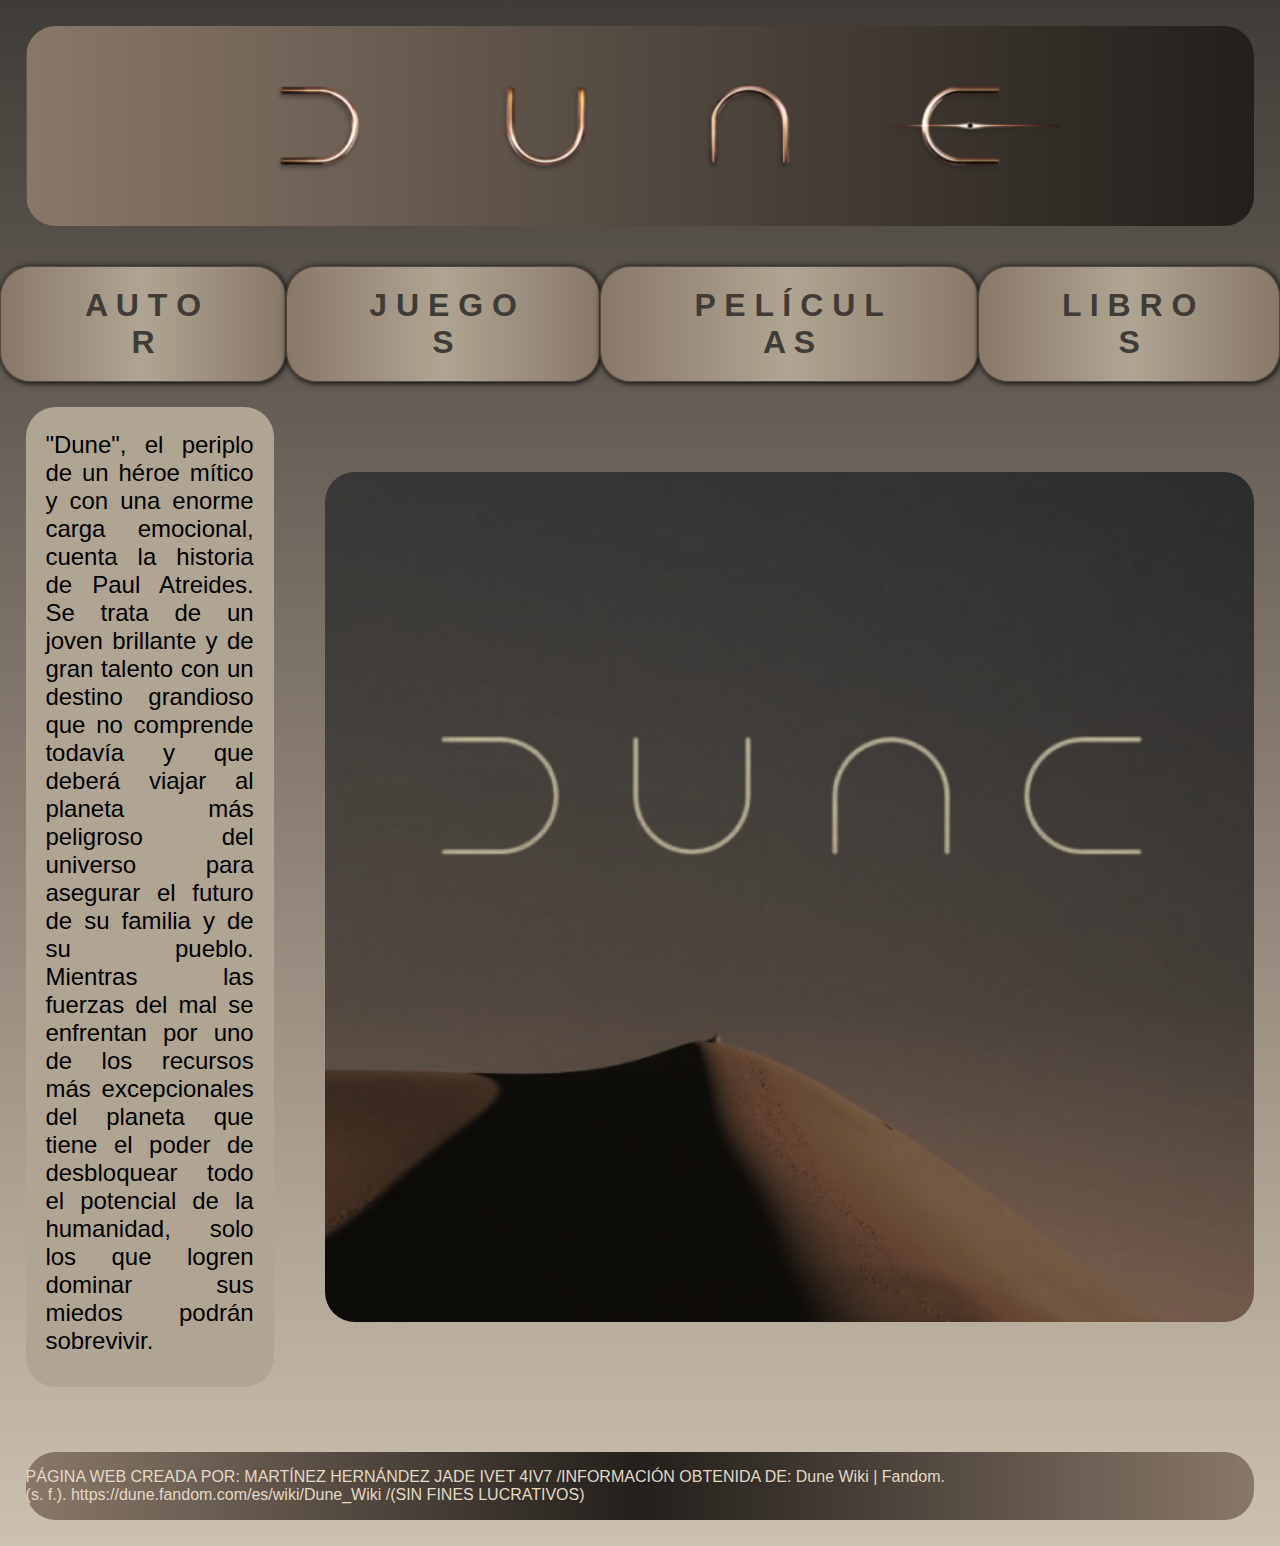
<file: 01DUNA/index.html>
<!DOCTYPE html>
<html lang="en">
<head>
    <meta charset="UTF-8">
    <meta name="viewport" content="width=device-width, initial-scale=1.0">
    <title>DUNE</title>
    <link rel="stylesheet" href="../01DUNA/Css/style.css"
</head>
<body>
    <section id="part1">
    <div class="container" id="h1">
        <div class="container" id="contlogo">
          </div>
    </div>
    </section>
<section id="part2"
<div class="container" id="contbu">
    <div class="carta">
    <form action="autor.html">
        <button>A U T O R </button>
    </form>
    </div>
    <div class="carta">
    <form action="juegos.html">
        <button>J U E G O S</button>
    </form>
</div>
<div class="carta">
    <form action="peliculas.html">
        <button>P E L Í C U L A S</button>
    </form>
</div>
<div class="carta">
    <form action="libros.html">
        <button>L I B R O S</button>
    </form>
</div>
</div>
<br>
<br>
<br>
</section>
<div class="container" id="bodyy">
    <aside id="as1">
        <div class="container" id="centrartexto">
        <p id="p1">"Dune", el periplo de un héroe mítico y con una enorme carga emocional, cuenta la historia de Paul Atreides. Se trata de un joven brillante y de gran talento con un destino grandioso que no comprende todavía y que deberá viajar al planeta más peligroso del universo para asegurar el futuro de su familia y de su pueblo. Mientras las fuerzas del mal se enfrentan por uno de los recursos más excepcionales del planeta que tiene el poder de desbloquear todo el potencial de la humanidad, solo los que logren dominar sus miedos podrán sobrevivir.</p>
        </div>
    </aside>
    <aside id="as2">
       <div class="container" id="ajimg">
    </div>
    </aside>
</div>
    <footer>
        <p>PÁGINA WEB CREADA POR: MARTÍNEZ HERNÁNDEZ JADE IVET 4IV7 /INFORMACIÓN OBTENIDA DE: Dune Wiki | Fandom. (s. f.). https://dune.fandom.com/es/wiki/Dune_Wiki /(SIN FINES LUCRATIVOS)</p>
    </footer>
</body>
</html>
</file>
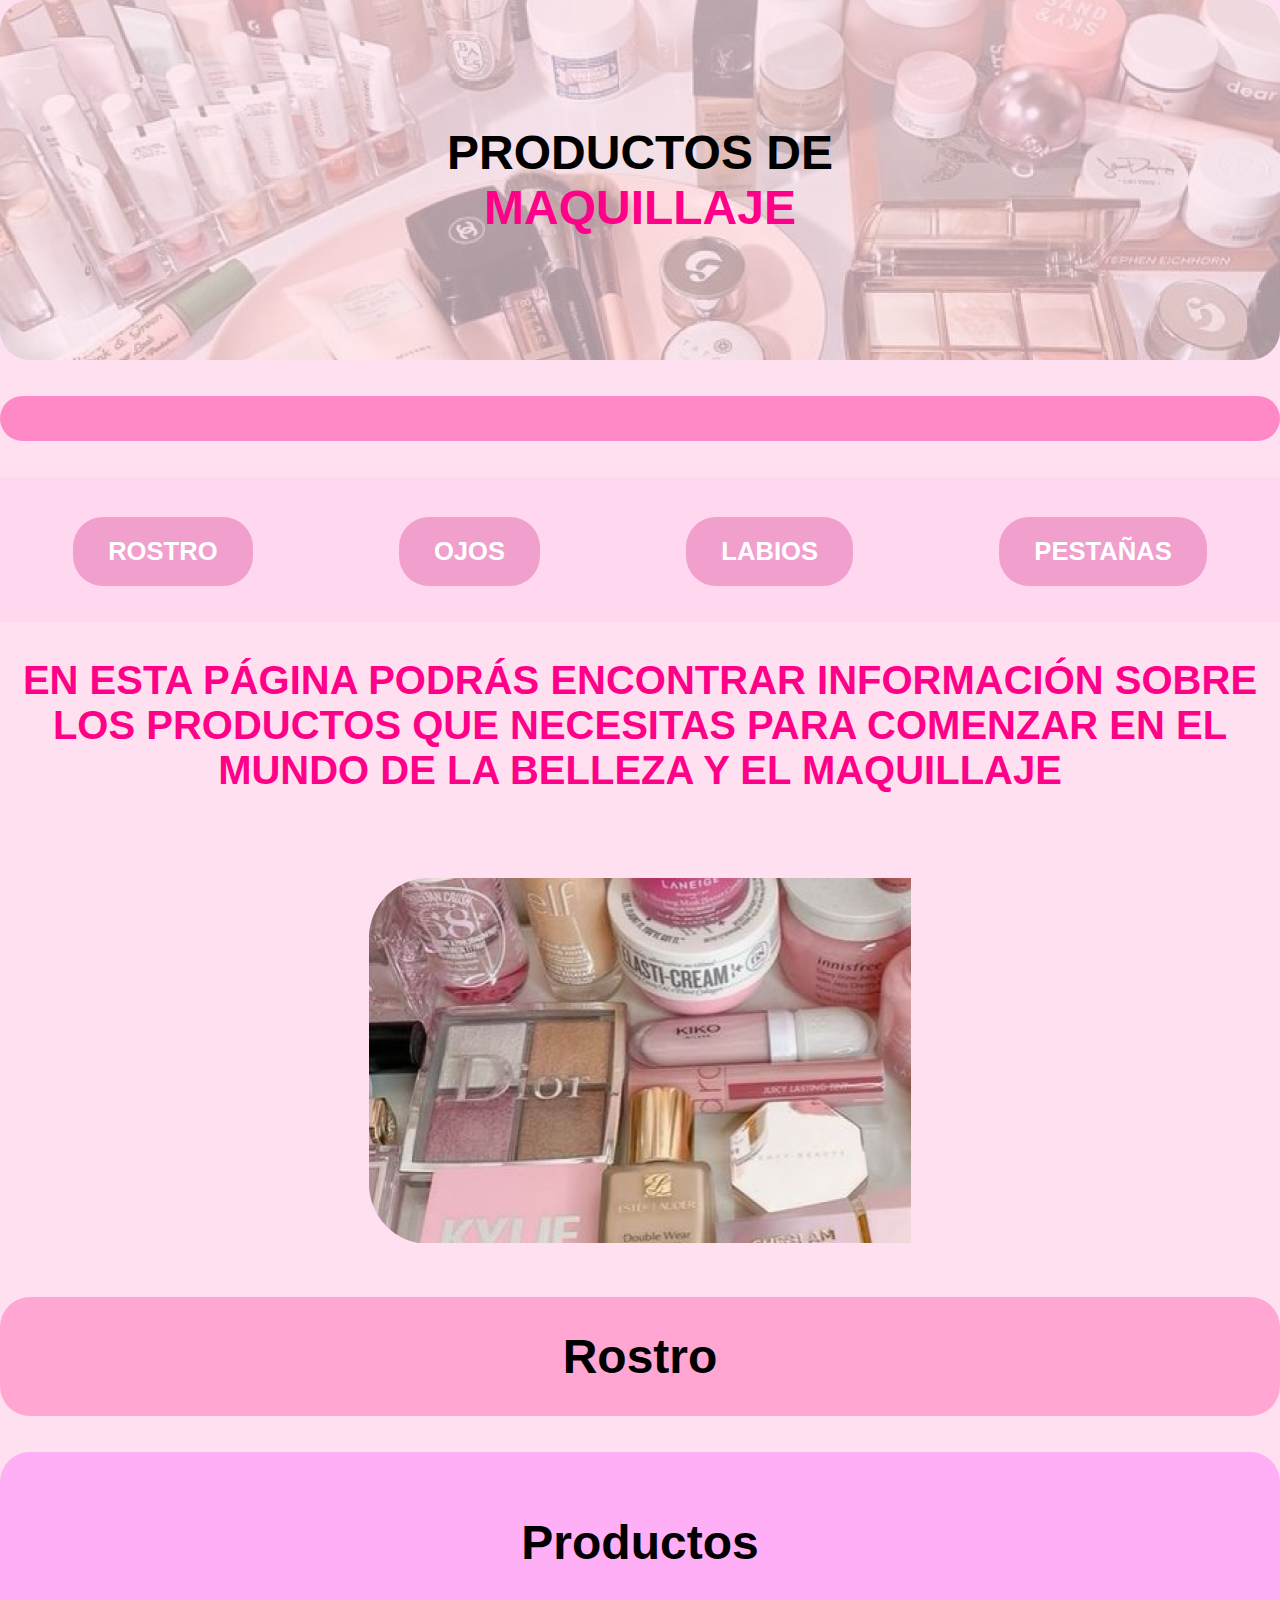
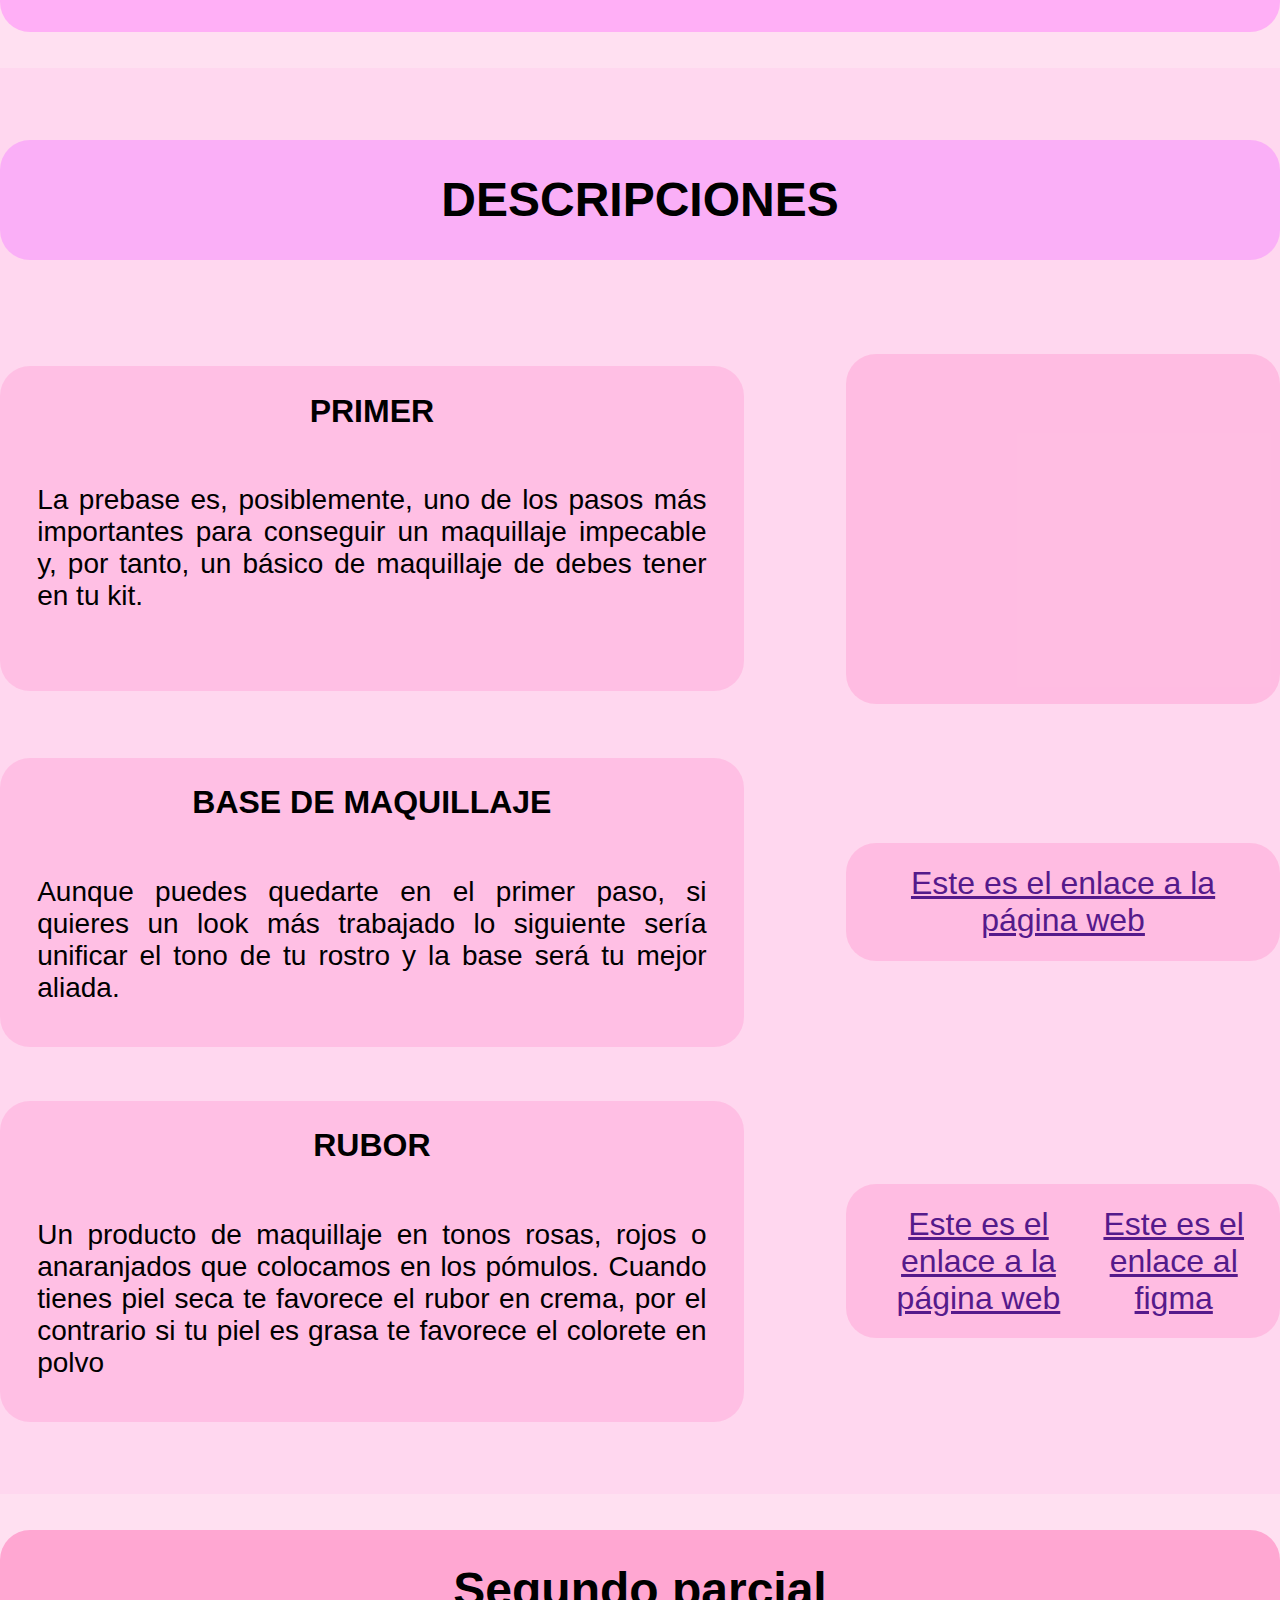
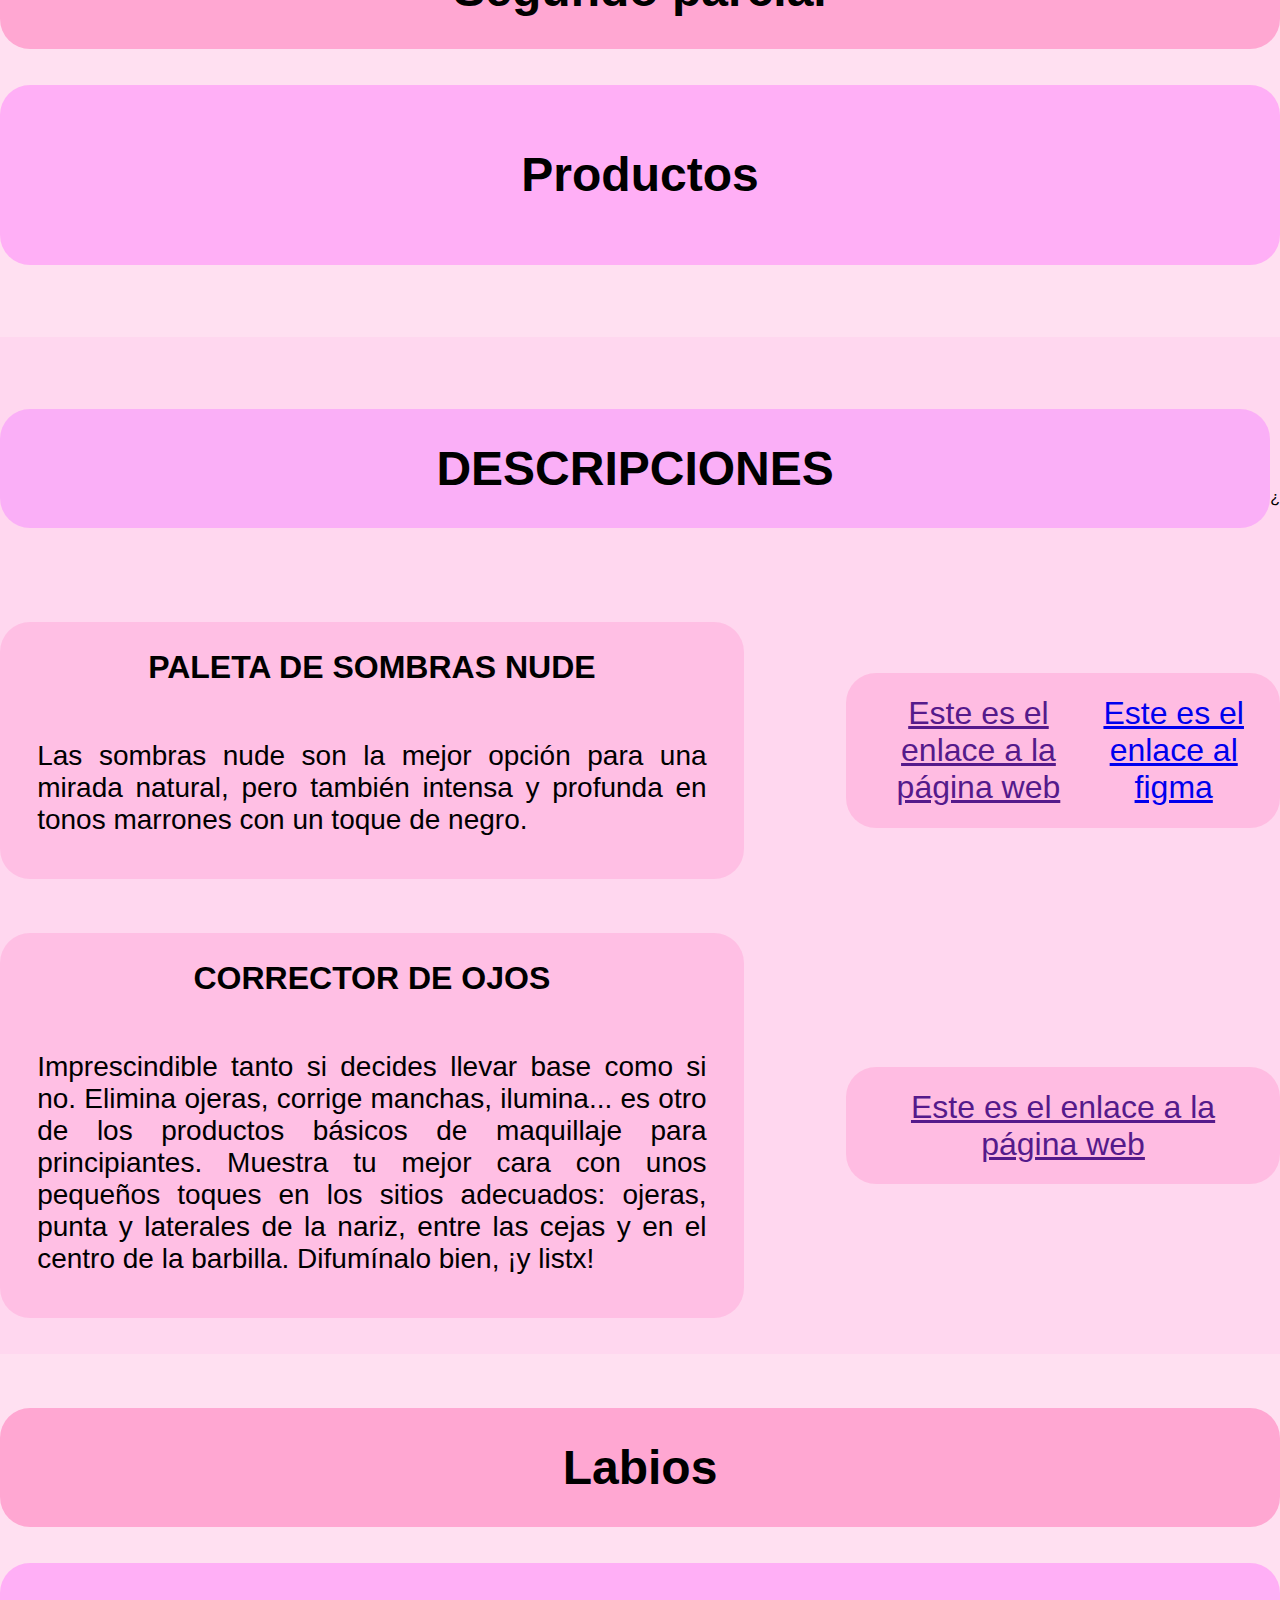
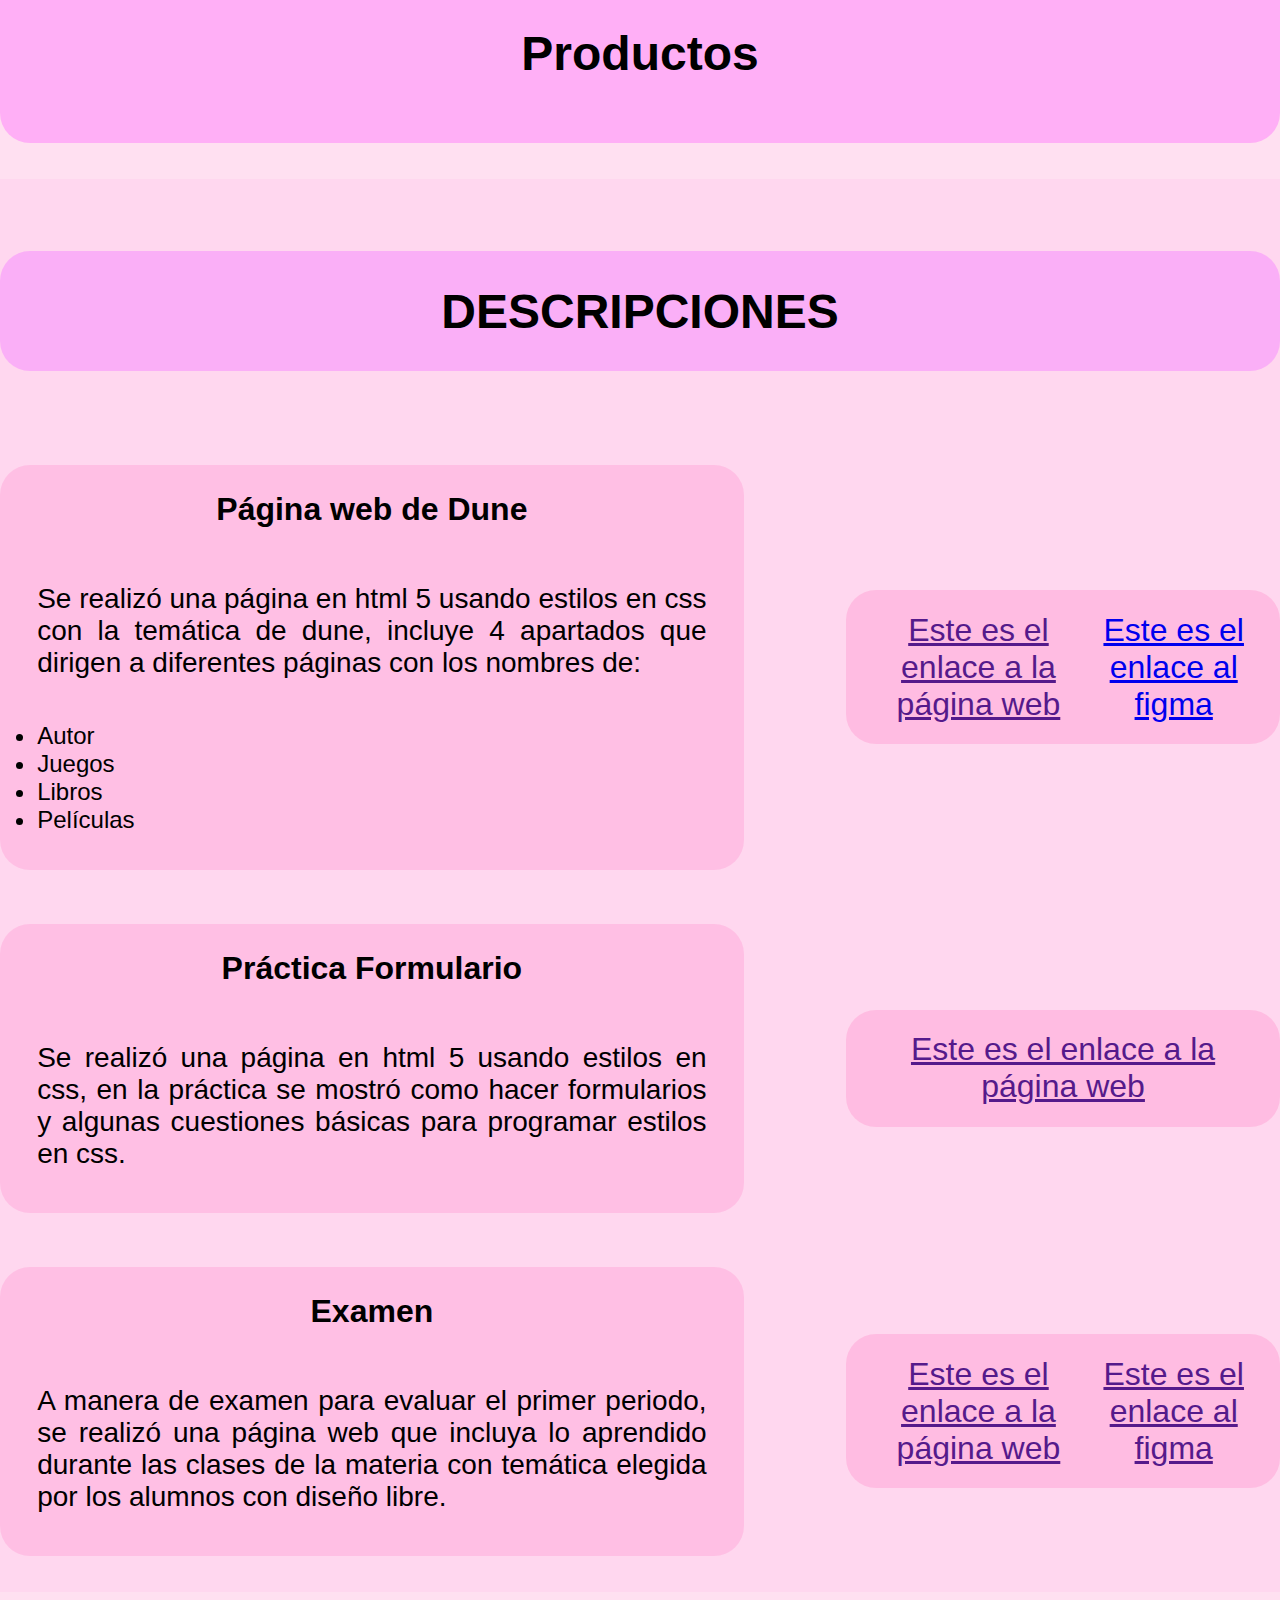
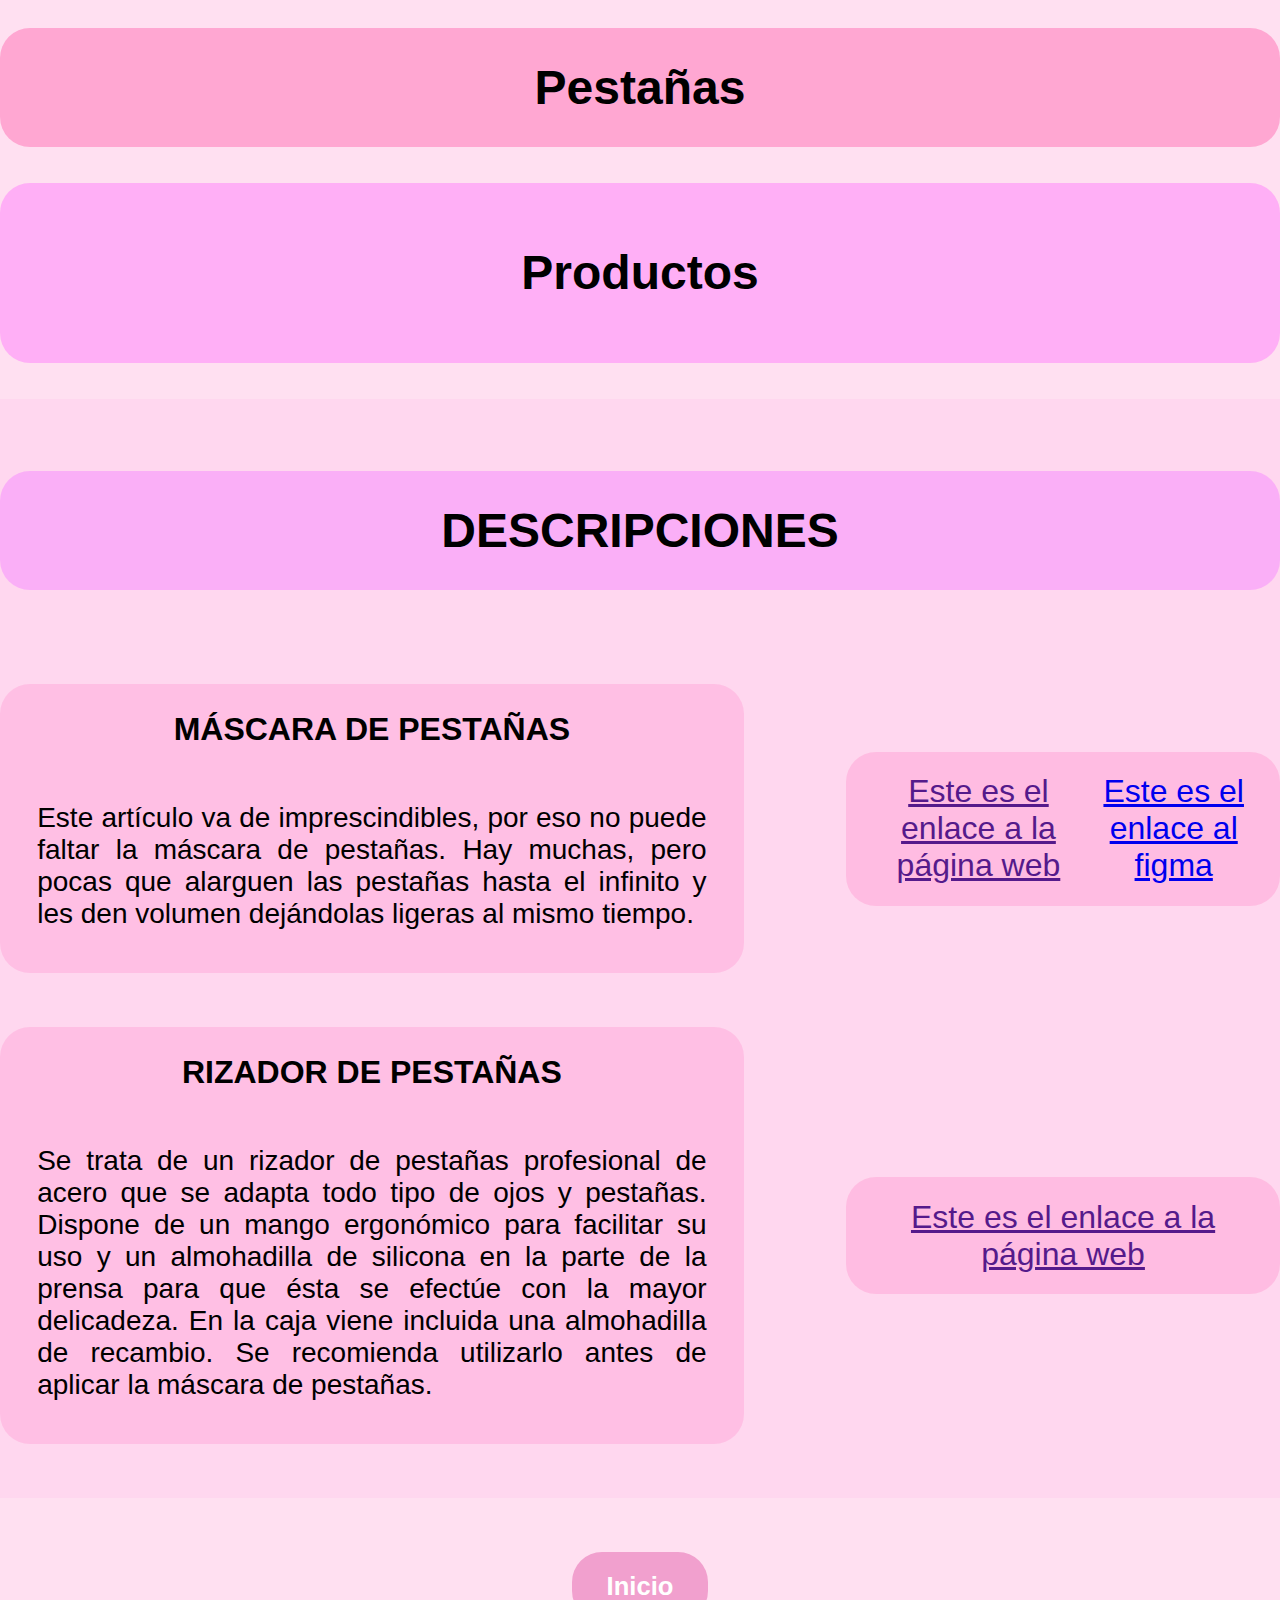
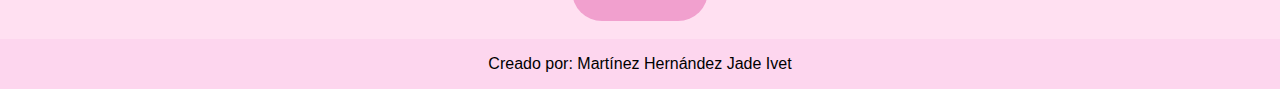
<file: ExamenFinal/index.html>
<!DOCTYPE html>
<html lang="en">
<head>
    <meta charset="UTF-8">
    <meta name="viewport" content="width=device-width, initial-scale=1.0">
    <title>Portafolio de evidencias</title>
    <link rel="stylesheet" href="style.css">
    <link rel="stylesheet" href="aside.css">
</head>
<body>
    <section id="part1" >
        <div class="container">
                <h1>PRODUCTOS DE <BR> <span class="c"> MAQUILLAJE</span> 
                </h1>
                <br>
        </div>
        
    </section>
    <br>
    <br>
    <section id="traka">
        <div class="container">
                <br>
        </div>
    </section>
    <br>
    <br>
    <section id="select">
        <div class="container">
                <div class="carta">
                    <form action="#rostro">
                        <button id="b1">ROSTRO</button>
                    </form>
                </div>
            <br>
            <br>
                <div class="carta">
                    <form action="#Segundoparcial">
                        <button id="b2">OJOS</button>
                    </form>
                </div>
            <br> 
            <br>
                <div class="carta">
                    <form action="#tercerparcial">
                        <button id="b3">LABIOS</button>
                    </form>
                </div>
                <div class="carta">
                    <form action="#Pestañas">
                        <button id="b4">PESTAÑAS</button>
                    </form>
                </div>
        </div> 
            <br>
            <br>  
    </section>
        <br>
        <br>
        <div class="container" id="p1">
            <section
            <p id="fua"> EN ESTA PÁGINA PODRÁS ENCONTRAR INFORMACIÓN SOBRE LOS PRODUCTOS QUE NECESITAS PARA COMENZAR EN EL MUNDO DE LA BELLEZA Y EL MAQUILLAJE 
            </p>
            <br>
        </div>
        <div class="container" id="imagen1">

        </div>
        <br>
        <br>
        <br>
    <section id="rostro">
        <div class="container" id="no">
            <h1>Rostro</h1>
        </div>
    </section>
    <br>
    <br>
    
    <section>
        <div class="container" id="tituloproductos">
            <h1>Productos</h1>
        </div>
    </section>
    <br>
    <br>
    <section id="anuel">
        <br>
        <br>
        <br>
        <br>
    <section id="encabezado1">
        <div class="container">
            <aside id="aside1">
                <h1>DESCRIPCIONES</h1>
            </aside>
            <br>
           
        </div>
        <br>
        <br>
        </section>
        <br>
     <section id="trabajo1">
        <div class="container">
            <aside id="t1as1">
                <h2>PRIMER</h2>
                <div class="container" id="centrarestatontera">
                <p>  La prebase es, posiblemente, uno de los pasos más importantes para conseguir un maquillaje impecable y, por tanto, un básico de maquillaje de debes tener en tu kit.   </p>
            </div>

                <br>
                <br>
            </aside>
            <br>
            <aside id="t1as2">
                <div class="container" id="imagennn">
            </div>
            </div>
            </aside>
    </div>
     </section>
     <br>
     <br>
    <br>
    <section id="trabajo2">
            <div class="container">
                <aside id="t2as1">
                        <h2>BASE DE MAQUILLAJE</h2>
                        <div class="container" id="centrarestatontera">
                        <p> Aunque puedes quedarte en el primer paso, si quieres un look más trabajado lo siguiente sería unificar el tono de tu rostro y la base será tu mejor aliada.</p>
                    </div>
                    </aside>
                    <br>
                <aside id="t2as2">

                    <div class="container" id="centrarestatonteraenlace">
                    <a href="">Este es el enlace a la página web  </a>
                    </div>
                </aside>
                </div>
                </section>
                <br>
                <br>
                <br>
    <section id="trabajo3">
                        <div class="container">
                            <aside id="t3as1">
                                <h2>RUBOR</h2>
                                <div class="container" id="centrarestatontera">
                            <p>
                                Un producto de maquillaje en tonos rosas, rojos o anaranjados que colocamos en los pómulos. Cuando tienes piel seca te favorece el rubor en crema, por el contrario si tu piel es grasa te favorece el colorete en polvo</p>
                            <br>
                            </div>
                            </aside>
                            <br>
                            <aside id="t3as2">
                                <div class="container" id="centrarestatonteraenlace">
                                <a href="">Este es el enlace a la página web</a>
                                <a href="">Este es el enlace al figma</a>
                            </div>
                            </aside>
                        </div>
                        <br>
                        <br>
                        <br>
                        <br>
    </section>
</section>
        <br>
        <br>
        <section id="Segundoparcial">
            <div class="container" id="no">
                <h1>Segundo parcial</h1>
            </div>
        </section>
        <br>
        <br>
        <section>
            <div class="container" id="tituloproductos">
                <h1>Productos</h1>
            </div>
            <br>
            <br>
        </section>
        <br>
        <br>
        <section id="anuel">
            <br>
            <br>
            <br>
            <br>
        <section id="encabezado1">
            <div class="container">
                <aside id="aside1">
                    <h1>DESCRIPCIONES</h1>
                </aside>
                <br>
               ¿
            </div>
            <br>
            <br>
            </section>
            <br>
         <section id="trabajo1">
            <div class="container">
                <aside id="t1as1">
                    <h2>PALETA DE SOMBRAS NUDE</h2>
                    <div class="container" id="centrarestatontera">
                    <p>
                        Las sombras nude son la mejor opción para una mirada natural, pero también intensa y profunda en tonos marrones con un toque de negro. </p>
                    <br>
                    <br>
                </aside>
                <br>
                <aside id="t1as2">
                    <div class="container" id="centrarestatonteraenlace">
                    <a href="">Este es el enlace a la página web  </a>
                    <br>
                    <a href="https://www.figma.com/file/B728yJNXRc4Pa54tH4sSMY/Untitled?type=design&node-id=0%3A1&mode=design&t=2jgnDfOYgmdkQwOK-1">Este es el enlace al figma</a>
                </div>
                </aside>
        </div>
         </section>
         <br>
         <br>
        <br>
        <section id="trabajo2">
                <div class="container">
                    <aside id="t2as1">
                            <h2>CORRECTOR DE OJOS</h2>
                            <div class="container" id="centrarestatontera">
                            <p>Imprescindible tanto si decides llevar base como si no. Elimina ojeras, corrige manchas, ilumina... es otro de los productos básicos de maquillaje para principiantes.
                                Muestra tu mejor cara con unos pequeños toques en los sitios adecuados: ojeras, punta y laterales de la nariz, entre las cejas y en el centro de la barbilla. Difumínalo bien, ¡y listx! </p>
                            <br>
                        </div>
                        </aside>
                        <br>
                    <aside id="t2as2">

                        <div class="container" id="centrarestatonteraenlace">
                        <a href="">Este es el enlace a la página web  </a>
                        </div>
                    </aside>
                    </div>
                    </section>
                    <br>
                    <br>
       
    </section>
        <br>
        <br>
        <br>
        <section id="tercerparcial">
            <div class="container" id="no">
                <h1>Labios</h1>
            </div>
        </section>
        <br>
        <br>
    
        <section>
            <div class="container" id="tituloproductos">
                <h1>Productos</h1>
            </div>
        </section>
        <br>
        <br>
        <section id="anuel">
            <br>
            <br>
            <br>
            <br>
        <section id="encabezado1">
            <div class="container">
                <aside id="aside1">
                    <h1>DESCRIPCIONES</h1>
                </aside>
                <br>
            
            </div>
            <br>
            <br>
            </section>
            <br>
         <section id="trabajo1">
            <div class="container">
                <aside id="t1as1">
                    <h2>Página web de Dune</h2>
                    <div class="container" id="centrarestatontera">
                    <p> Se realizó una página en html 5 usando estilos en css con la temática de dune, incluye 4 apartados que dirigen a diferentes páginas con los nombres de:  </p>
                </div>
                <div class="container" id="centrarestatonteralist">
                    <li>Autor</li>
                </div>
                <div class="container" id="centrarestatonteralist">
                    <li>Juegos</li>
                </div>
                <div class="container" id="centrarestatonteralist">
                    <li>Libros</li>
                </div>
                    <div class="container" id="centrarestatonteralist">
                    <li>Películas</li>
                </div>
                    <br>
                    <br>
                </aside>
                <br>
                <aside id="t1as2">
                    <div class="container" id="centrarestatonteraenlace">
                    <a href="">Este es el enlace a la página web  </a>
                    <br>
                    <a href="https://www.figma.com/file/B728yJNXRc4Pa54tH4sSMY/Untitled?type=design&node-id=0%3A1&mode=design&t=2jgnDfOYgmdkQwOK-1">Este es el enlace al figma</a>
                </div>
                </aside>
        </div>
         </section>
         <br>
         <br>
        <br>
        <section id="trabajo2">
                <div class="container">
                    <aside id="t2as1">
                            <h2>Práctica Formulario</h2>
                            <div class="container" id="centrarestatontera">
                            <p> Se realizó una página en html 5 usando estilos en css, en la práctica se mostró como hacer formularios y algunas cuestiones básicas para programar estilos en css. </p>
                            <br>
                        </div>
                        </aside>
                        <br>
                    <aside id="t2as2">

                        <div class="container" id="centrarestatonteraenlace">
                        <a href="">Este es el enlace a la página web  </a>
                        </div>
                    </aside>
                    </div>
                    </section>
                    <br>
                    <br>
                    <br>
        <section id="trabajo3">
                            <div class="container">
                                <aside id="t3as1">
                                    <h2>Examen</h2>
                                    <div class="container" id="centrarestatontera">
                                <p> A manera de examen para evaluar el primer periodo, se realizó una página web que incluya lo aprendido durante las clases de la materia con temática elegida por los alumnos con diseño libre.</p>
                                <br>
                                </div>
                                </aside>
                                <br>
                                <aside id="t3as2">
                                    <div class="container" id="centrarestatonteraenlace">
                                    <a href="">Este es el enlace a la página web</a>
                                    <a href="">Este es el enlace al figma</a>
                                </div>
                                </aside>
                            </div>
                            <br>
                            <br>

        </section>
    </section>
        <br>
        <br>
        <section id="Pestañas">
            <div class="container" id="no">
                <h1>Pestañas</h1>
            </div>
        </section>
        <br>
        <br>
        <section>
            <div class="container" id="tituloproductos">
                <h1>Productos</h1>
            </div>
        </section>
        <br>
        <br>
        <section id="anuel">
            <br>
            <br>
            <br>
            <br>
        <section id="encabezado1">
            <div class="container">
                <aside id="aside1">
                    <h1>DESCRIPCIONES</h1>
                </aside>
                <br>
              
            </div>
            <br>
            <br>
            </section>
            <br>
         <section id="trabajo1">
            <div class="container">
                <aside id="t1as1">
                    <h2>MÁSCARA DE PESTAÑAS </h2>
                    <div class="container" id="centrarestatontera">
                    <p> Este artículo va de imprescindibles, por eso no puede faltar la máscara de pestañas. Hay muchas, pero pocas que alarguen las pestañas hasta el infinito y les den volumen dejándolas ligeras al mismo tiempo.</p>
                
                    <br>
                    <br>
                </aside>
                <br>
                <aside id="t1as2">
                    <div class="container" id="centrarestatonteraenlace">
                    <a href="">Este es el enlace a la página web  </a>
                    <br>
                    <a href="https://www.figma.com/file/B728yJNXRc4Pa54tH4sSMY/Untitled?type=design&node-id=0%3A1&mode=design&t=2jgnDfOYgmdkQwOK-1">Este es el enlace al figma</a>
                </div>
                </aside>
        </div>
         </section>
         <br>
         <br>
        <br>
        <section id="trabajo2">
                <div class="container">
                    <aside id="t2as1">
                            <h2>RIZADOR DE PESTAÑAS</h2>
                            <div class="container" id="centrarestatontera">
                            <p>
                                Se trata de un rizador de pestañas profesional de acero que se adapta todo tipo de ojos y pestañas. Dispone de un mango ergonómico para facilitar su uso y un almohadilla de silicona en la parte de la prensa para que ésta se efectúe con la mayor delicadeza. En la caja viene incluida una almohadilla de recambio. Se recomienda utilizarlo antes de aplicar la máscara de pestañas. </p>
                        </div>
                        </aside>
                        <br>
                    <aside id="t2as2">

                        <div class="container" id="centrarestatonteraenlace">
                        <a href="">Este es el enlace a la página web  </a>
                        </div>
                    </aside>
                    </div>
                    </section>
                    <br>
                    <br>
                    <br
                            <br>
  
        </section>
    </section>
        <br>
        <br>

    <br>
   

    <div class="container" id="ultimoboton">
    <form action="#part1">
        <button id="b5">Inicio</button>
    </form>
</div>
<br>
    <footer>
        <p>Creado por: Martínez Hernández Jade Ivet </p>
    </footer>
        
</body>
</html>
</file>
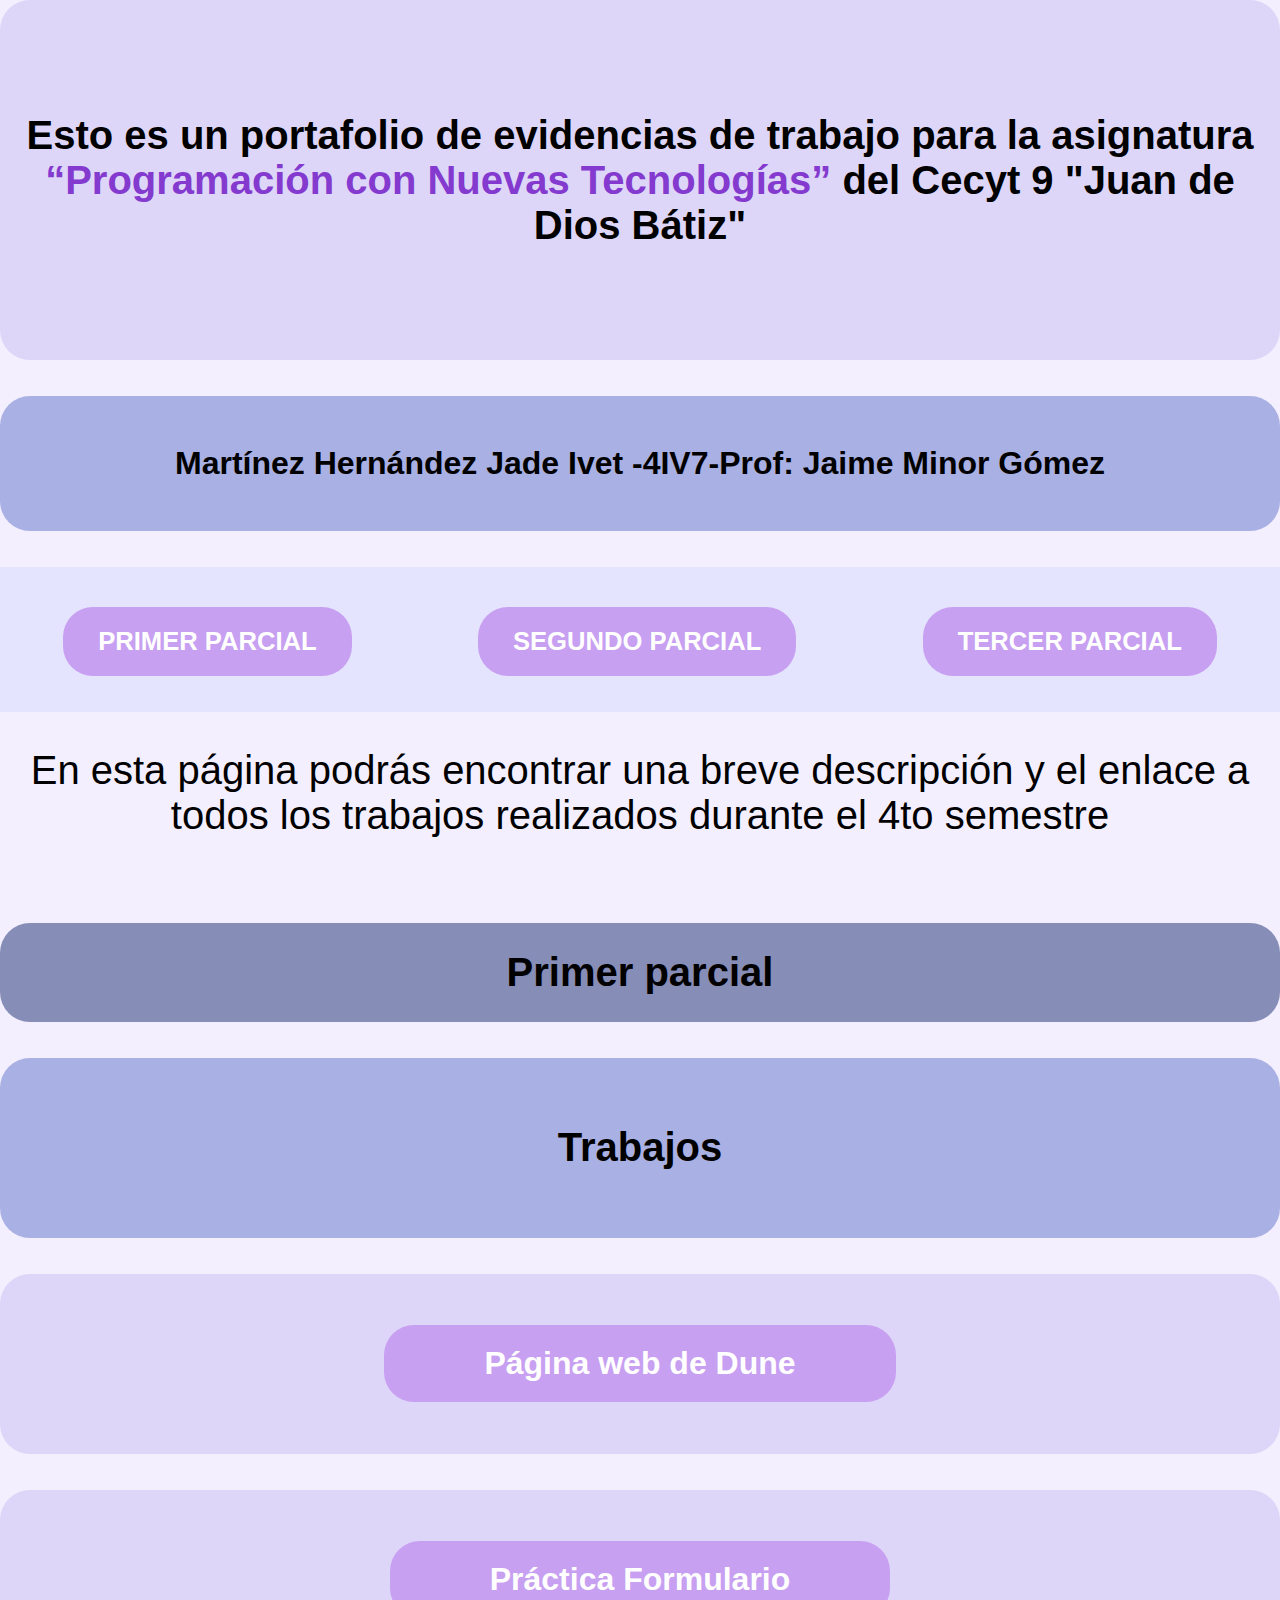
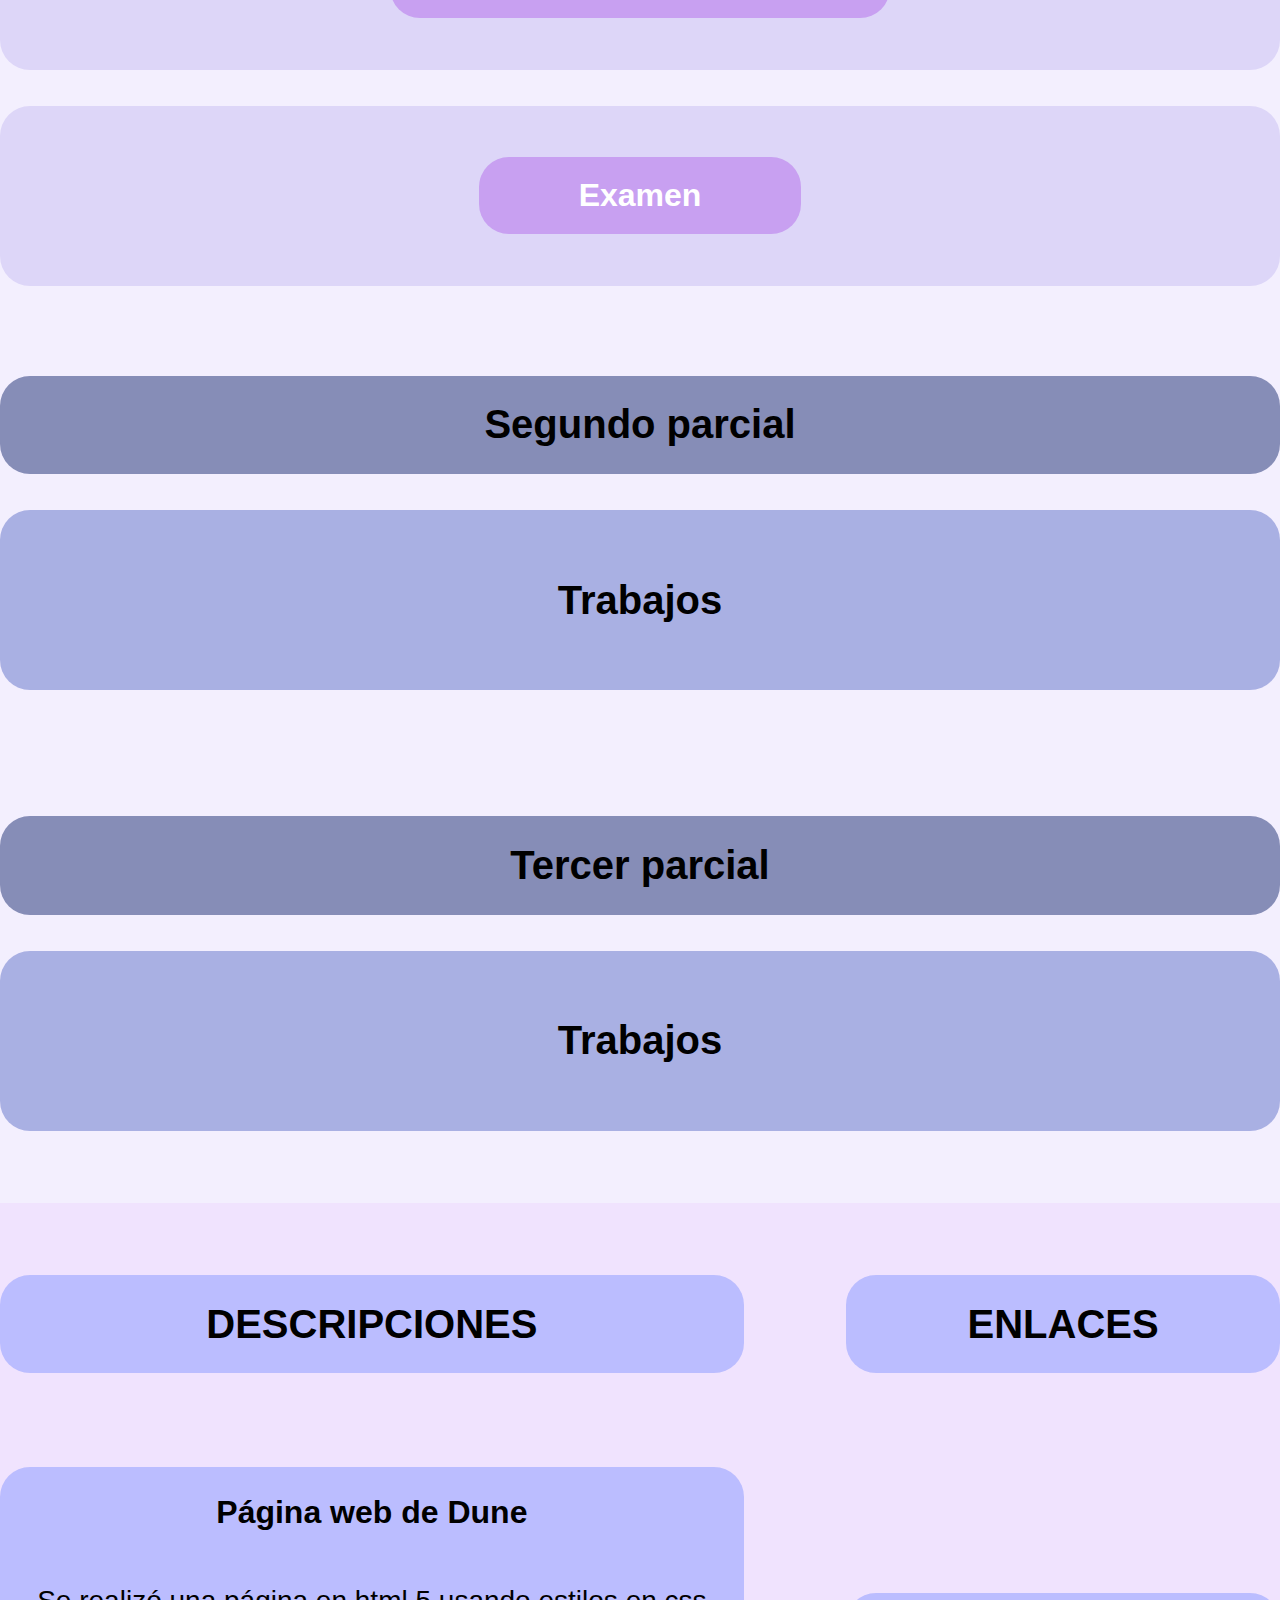
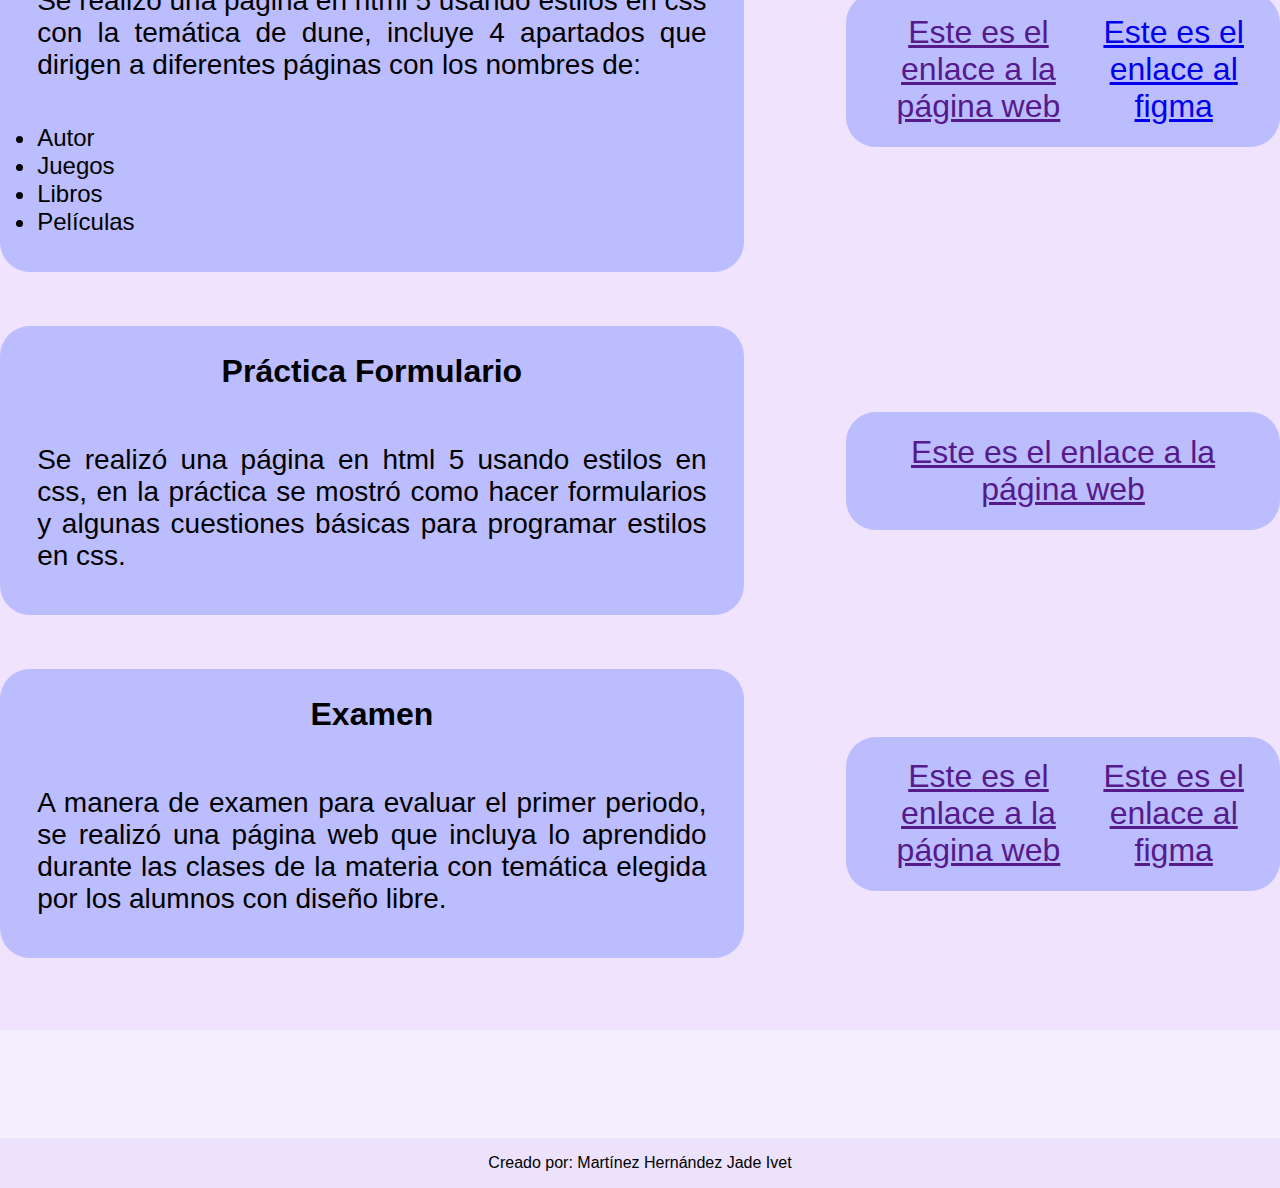
<file: Portafolio/index.html>
<!DOCTYPE html>
<html lang="en">
<head>
    <meta charset="UTF-8">
    <meta name="viewport" content="width=device-width, initial-scale=1.0">
    <title>Portafolio de evidencias</title>
    <link rel="stylesheet" href="css/style.css">
    <link rel="stylesheet" href="css/aside.css">
</head>
<body>
    <section id="part1" >
        <div class="container">
                <h1>Esto es un portafolio de evidencias de trabajo para la asignatura <span class="c"> “Programación con Nuevas Tecnologías”</span> del Cecyt 9 "Juan de Dios Bátiz"
                </h1>
                <br>
        </div>
    </section>
    <br>
    <br>
    <section id="traka">
        <div class="container">
                <h2 id="sub1">Martínez Hernández Jade Ivet    -      
                </h2>  
                <h2 id="sub2">4IV7-   </h2>        
                <h2 id="sub3">    Prof: Jaime Minor Gómez  </h2>   
                <br>
        </div>
    </section>
    <br>
    <br>
    <section id="select">
        <div class="container">
                <div class="carta">
                    <form action="#Primerparcial">
                        <button id="b1">PRIMER PARCIAL</button>
                    </form>
                </div>
            <br>
            <br>
                <div class="carta">
                    <form action="#Segundoparcial">
                        <button id="b2">SEGUNDO PARCIAL</button>
                    </form>
                </div>
            <br> 
            <br>
                <div class="carta">
                    <form action="#tercerparcial">
                        <button id="b3">TERCER PARCIAL</button>
                    </form>
                </div>
        </div> 
            <br>
            <br>  
    </section>
        <br>
        <br>
        <div class="container" id="p1">
            <section
            <p> En esta página podrás encontrar una breve descripción y el enlace a todos los trabajos realizados durante el 4to semestre
            </p>
            <br>
        </div>
    <section id="Primerparcial">
        <div class="container" id="no">
            <h1>Primer parcial</h1>
        </div>
    </section>
    <br>
    <br>
    <section>
        <div class="container" id="titulotrabajo">
            <h1>Trabajos</h1>
        </div>
    </section>
    <br>
    <br>
    <section id="selecttra">
        <div class="container" id="WPDD">
                <div class="lol">
                    <form action="#trabajo1">
                        <button id="jo">Página web de Dune</button>
                    </form>
                </div>
        </div>
            <br>
            <br>
            <div class="container" id="formm">
                <div class="lol">
                    <form action="#trabajo2">
                        <button id="jojo">Práctica Formulario</button>
                    </form> 
                </div>
            </div>
            <br> 
                      <br>
            <div class="container" id="exmm">
                <div class="lol">
                    <form action="#trabajo3">
                        <button id="jojojo">Examen</button>
                    </form>
                </div>
            </div>
        </div> 
        </section>
        <br>
        <br>
        <br>
        <br>
        <br>
        <section id="Segundoparcial">
            <div class="container" id="no">
                <h1>Segundo parcial</h1>
            </div>
        </section>
        <br>
        <br>
        <section>
            <div class="container" id="titulotrabajo">
                <h1>Trabajos</h1>
            </div>
            <br>
            <br>
        </section>
        <br>
        <br>
        <br>
        <br>
        <br>
        <section id="tercerparcial">
            <div class="container" id="no">
                <h1>Tercer parcial</h1>
            </div>
        </section>
        <br>
        <br>
        <section>
            <div class="container" id="titulotrabajo">
                <h1>Trabajos</h1>
            </div>
        </section>
        <br>
        <br>
        <br>
        <br>
        <section id="anuel">
            <br>
            <br>
            <br>
            <br>
        <section id="encabezado1">
            <div class="container">
                <aside id="aside1">
                    <h1>DESCRIPCIONES</h1>
                </aside>
                <br>
                <aside id="aside2">
                    <h1>ENLACES</h1>
                </aside>
            </div>
            <br>
            <br>
            </section>
            <br>
         <section id="trabajo1">
            <div class="container">
                <aside id="t1as1">
                    <h2>Página web de Dune</h2>
                    <div class="container" id="centrarestatontera">
                    <p> Se realizó una página en html 5 usando estilos en css con la temática de dune, incluye 4 apartados que dirigen a diferentes páginas con los nombres de:  </p>
                </div>
                <div class="container" id="centrarestatonteralist">
                    <li>Autor</li>
                </div>
                <div class="container" id="centrarestatonteralist">
                    <li>Juegos</li>
                </div>
                <div class="container" id="centrarestatonteralist">
                    <li>Libros</li>
                </div>
                    <div class="container" id="centrarestatonteralist">
                    <li>Películas</li>
                </div>
                    <br>
                    <br>
                </aside>
                <br>
                <aside id="t1as2">
                    <div class="container" id="centrarestatonteraenlace">
                    <a href="">Este es el enlace a la página web  </a>
                    <br>
                    <a href="https://www.figma.com/file/B728yJNXRc4Pa54tH4sSMY/Untitled?type=design&node-id=0%3A1&mode=design&t=2jgnDfOYgmdkQwOK-1">Este es el enlace al figma</a>
                </div>
                </aside>
        </div>
         </section>
         <br>
         <br>
        <br>
        <section id="trabajo2">
                <div class="container">
                    <aside id="t2as1">
                            <h2>Práctica Formulario</h2>
                            <div class="container" id="centrarestatontera">
                            <p> Se realizó una página en html 5 usando estilos en css, en la práctica se mostró como hacer formularios y algunas cuestiones básicas para programar estilos en css. </p>
                            <br>
                        </div>
                        </aside>
                        <br>
                    <aside id="t2as2">

                        <div class="container" id="centrarestatonteraenlace">
                        <a href="">Este es el enlace a la página web  </a>
                        </div>
                    </aside>
                    </div>
                    </section>
                    <br>
                    <br>
                    <br>
        <section id="trabajo3">
                            <div class="container">
                                <aside id="t3as1">
                                    <h2>Examen</h2>
                                    <div class="container" id="centrarestatontera">
                                <p> A manera de examen para evaluar el primer periodo, se realizó una página web que incluya lo aprendido durante las clases de la materia con temática elegida por los alumnos con diseño libre.</p>
                                <br>
                                </div>
                                </aside>
                                <br>
                                <aside id="t3as2">
                                    <div class="container" id="centrarestatonteraenlace">
                                    <a href="">Este es el enlace a la página web</a>
                                    <a href="">Este es el enlace al figma</a>
                                </div>
                                </aside>
                            </div>
                            <br>
                            <br>
                            <br>
                            <br>
        </section>
    </section>
    <br>
    <br>
    <br>
    <br>
    <br>
    <br>
    <footer>
        <p>Creado por: Martínez Hernández Jade Ivet </p>
    </footer>
        
</body>
</html>
</file>
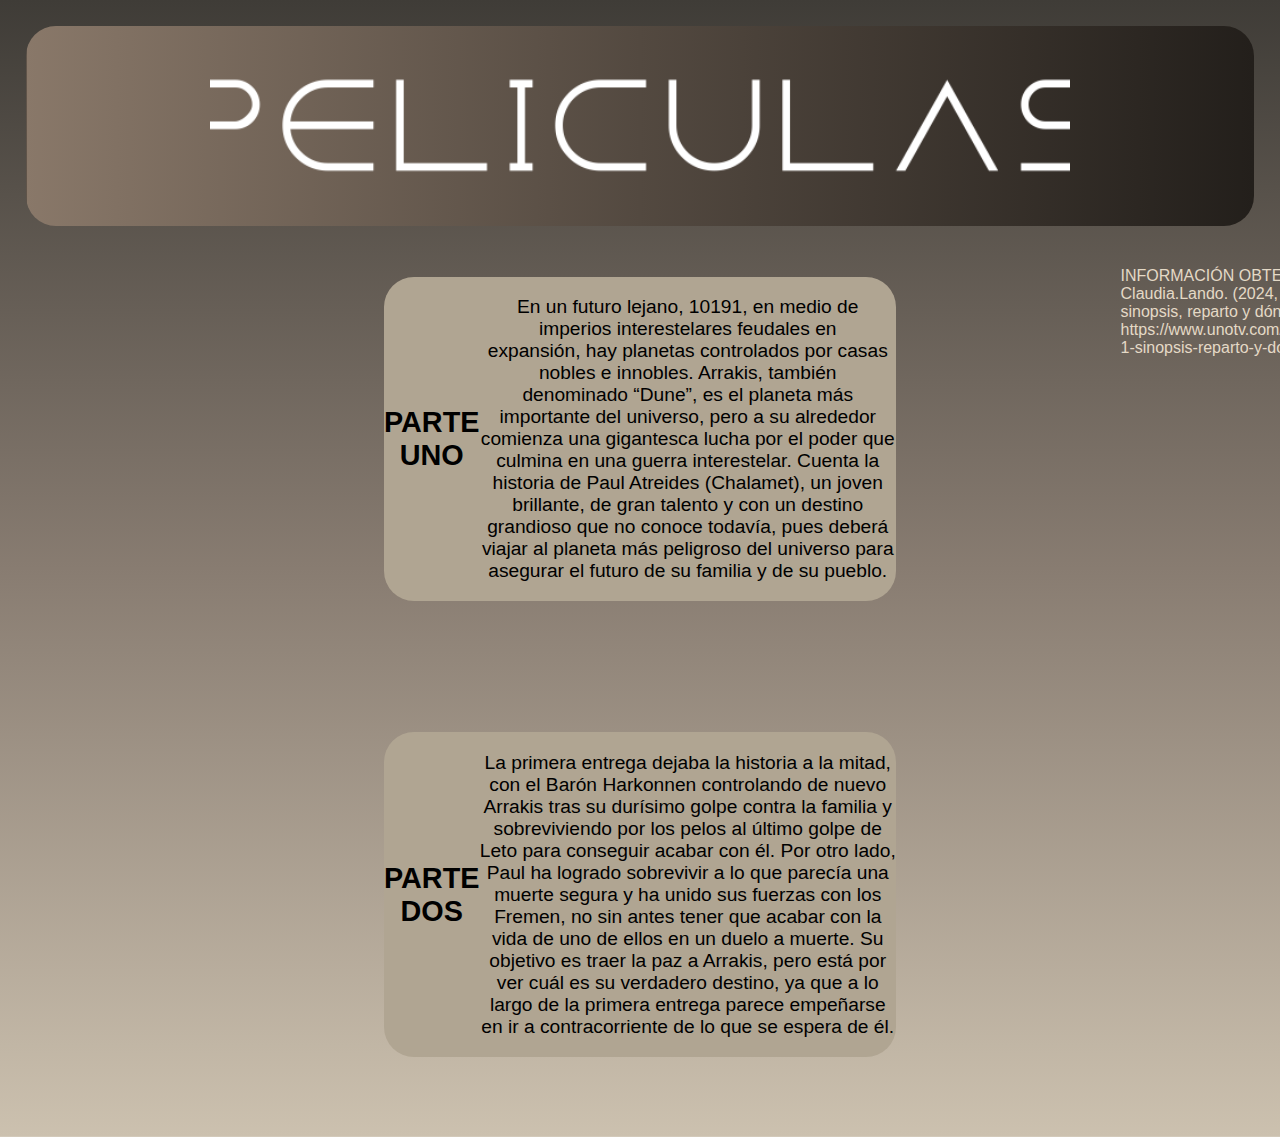
<file: 01DUNA/peliculas.html>
<!DOCTYPE html>
<html lang="en">
<head>
    <meta charset="UTF-8">
    <meta name="viewport" content="width=body>
     initial-scale=1.0">
    <title>PELICULAS</title>
    <link rel="stylesheet" href="../01DUNA/Css/style.css"
</head>
<body>
    <section id="part1">
        <div class="container" id="h1">
            <div class="container" id="peliculas">
              </div>
        </div>
        </section>
     <aside id="p2">
<div class="container" id="peimg1">

</div>
     </aside>
     <aside id="p2">
        <div class="container" id="peimg2">

        </div>

     </aside>
     <aside id="p2">
        <div class="container" id="text1">
            <h2>PARTE UNO</h2>
            <p>En un futuro lejano, 10191, en medio de imperios interestelares feudales en expansión, hay planetas controlados por casas nobles e innobles.
                Arrakis, también denominado “Dune”, es el planeta más importante del universo, pero a su alrededor comienza una gigantesca lucha por el poder que culmina en una guerra interestelar.
                Cuenta la historia de Paul Atreides (Chalamet), un joven brillante, de gran talento y con un destino grandioso que no conoce todavía, pues deberá viajar al planeta más peligroso del universo para asegurar el futuro de su familia y de su pueblo.</p>
        </div>

     </aside>
     <aside id="p2">
        <div class="container" id="text2">
            <h2>PARTE DOS</h2>
            <p>La primera entrega dejaba la historia a la mitad, con el Barón Harkonnen controlando de nuevo Arrakis tras su durísimo golpe contra la familia y sobreviviendo por los pelos al último golpe de Leto para conseguir acabar con él.
                Por otro lado, Paul ha logrado sobrevivir a lo que parecía una muerte segura y ha unido sus fuerzas con los Fremen, no sin antes tener que acabar con la vida de uno de ellos en un duelo a muerte. Su objetivo es traer la paz a Arrakis, pero está por ver cuál es su verdadero destino, ya que a lo largo de la primera entrega parece empeñarse en ir a contracorriente de lo que se espera de él.</p>
        </div>
     </aside>
        <footer>
            <p> INFORMACIÓN OBTENIDA DE: Claudia.Lando. (2024, 5 febrero). “Dune 1”: sinopsis, reparto y dónde verla. UnoTV. https://www.unotv.com/entretenimiento/dune-1-sinopsis-reparto-y-donde-verla/</p>
        </footer>
</body>
</html>
</file>
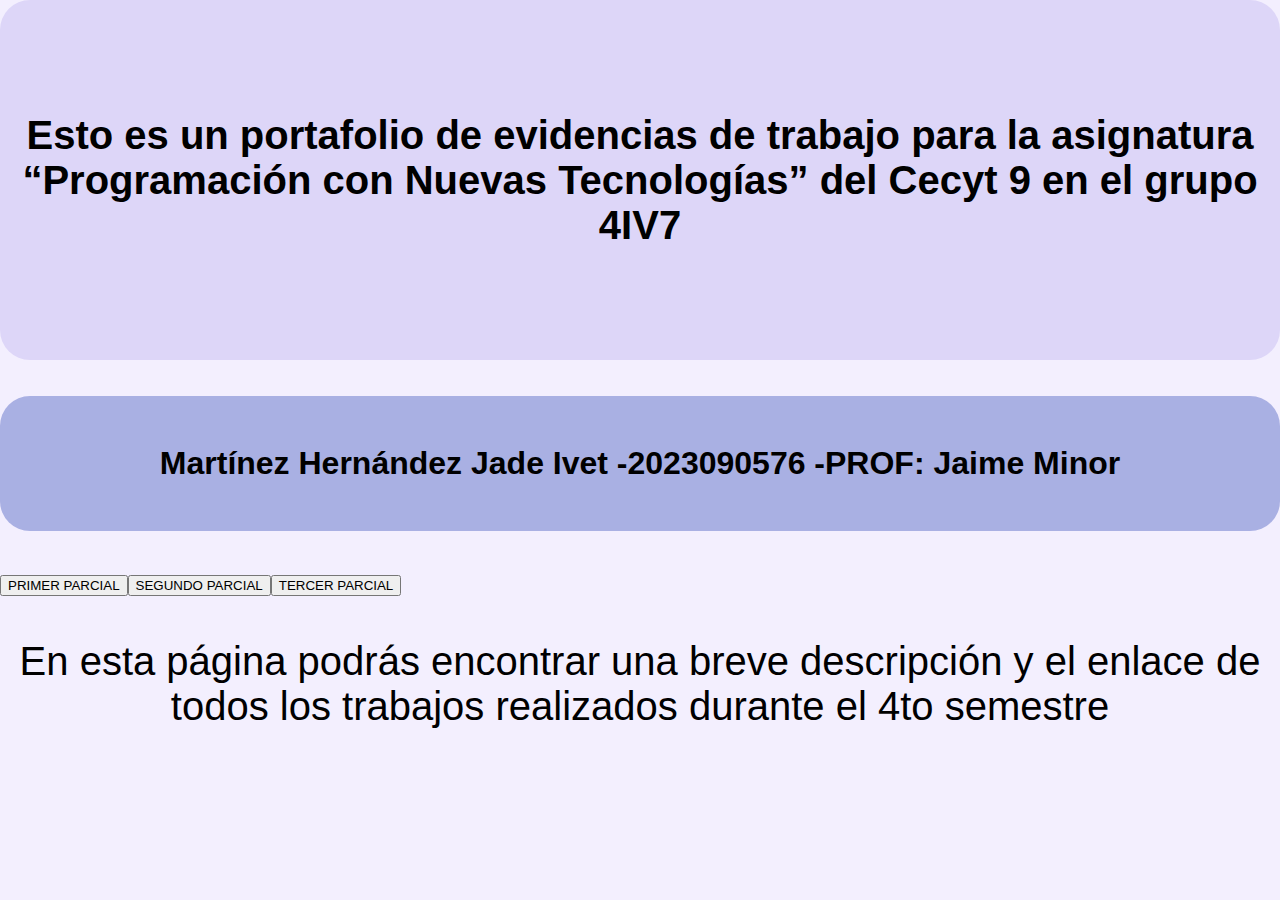
<file: Portafolio/primerparcial.html>
<!DOCTYPE html>
<html lang="en">
<head>
    <meta charset="UTF-8">
    <meta name="viewport" content="width=device-width, initial-scale=1.0">
    <title>Primer Parcial</title>
    <link rel="stylesheet" href="css/style.css">
</head>
<body>
    <section id="part1" >
        <div class="container">
                <h1>Esto es un portafolio de evidencias de trabajo para la asignatura “Programación con Nuevas Tecnologías” del Cecyt 9 en el grupo 4IV7
                </h1>
                <br>
        </div>
    </section>
    <br>
    <br>
    <section id="traka">
        <div class="container">
                <h2 id="sub1">Martínez Hernández Jade Ivet -     
                </h2>  
                <h2 id="sub2">2023090576 -  </h2>        
                <h2 id="sub3">PROF: Jaime Minor   </h2>   
                <br>
        </div>
    </section>
    <br>
    <br>
        <div class="container">
                <div class="botones" id="boton1">
                    <form action="http://127.0.0.1:5500/Portafolio/primerparcial.html">
                        <button>PRIMER PARCIAL</button>
                    </form>
                </div>
            <br>
            <br>
                <div class="botones" id="boton2">
                    <form action="">
                        <button>SEGUNDO PARCIAL</button>
                    </form>
                </div>
            <br> 
            <br>
                <div class="botones" id="boton3">
                    <form action="">
                        <button>TERCER PARCIAL</button>
                    </form>
                </div>
        </div> 
            <br>
            <br>
        
    </section>
        
        <div class="container" id="p1">
            <section
                <p> En esta página podrás encontrar una breve descripción y el enlace de todos los trabajos realizados durante el 4to semestre
            </p>
        </div>
</body>
</html>
</file>
<file: 01DUNA/Css/style.css>
*{
box-sizing: border-box;
}
body{
  margin: 0;
  font-family: 'Century gothic', sans-serif;
  background: linear-gradient(#3F3C37, #887C71,#CCC1AF);
  align-content: center;
  background-position: center center;
  background-size: cover;
  background-repeat: no-repeat;
}
.container{
  max-width: 2000px;
  margin: auto;
  align-items: center;
  display: flex;
}
#p1{
  font-size: 1.5em;
}
p{
  font-size: .5;
}
#contlogo
{
  width: 3000px;
  height: 300px;
  margin: 15%;
  margin-left: 20%;
  margin-top: 15%;
  background-image: url(../IMG/BOTONES/IMG/logoprinc.png);
  background-repeat: no-repeat;
  display: flex;
    align-items: center;
    justify-content: center;
    border-radius: 30px; 
    background-size: cover;
    background-position: center center;  
}
#h1{
  margin: 2%;
  background:linear-gradient(to left, #231F1B, #534940, #897869);
  background-position: center, center;
  background-size: cover;
  height: 200px;
  justify-content: center;
  display: flex;
  border-radius: 30px;
  margin-bottom: 0%;
  margin-top: 2%;
}
#contbu{
  margin: 2%;
  ont-size: 1.6em;
    font-weight: bold;
    padding: 20px 35px;
    border-radius: 30px;
    border: 0px solid ;
    background-repeat: no-repeat;
    background-size: cover;
    background-position: center center;
    display: inline-flexbox;
}
button{
  font-size: 2em;
    font-weight: normal;
    padding: 20px 80px;
    border-radius: 30px;
    border: 0px solid ;
    color: #3F3C37;
    font-weight: bold;
    background:linear-gradient(to right, #897869 ,#B0A592,#897869) ;
}
button:hover{
  color: #897869;
  background-color: #3F3C37;
}
#part2 .carta{
  padding: 50px, 0px;
  align-items: center;
  display: block;
  background-position: center center;
  background-size: cover;
  border-radius: 30px;
  margin-bottom: auto;
  margin: auto;
  border: 1px solid #534940;
  box-shadow: 1px 1px 6px;
  margin-top: 40px;
}
#as1{
  margin:2%;
  float: left;
  background-color:#B0A592;
  width: 20%;
  border-radius: 30px;
  padding-right: auto;
  display: flex;
  justify-content: center;
  text-align: center;
  margin-bottom: 40px;
}
#as2{
  margin:2%;
  float: right;
  width: 75%;
  height: 850px;
  border-radius: 30px;
  padding-right: auto;
  display: flex;
  justify-content: center;
  text-align: center;
  margin-bottom: 40px;
  background-image: url(../IMG/BOTONES/IMG/asideright.png);
  background-position: center, center;
  background-size: cover;
background-repeat: no-repeat;
}
#centrartexto{margin: 8%;
  margin-bottom: 3%;
  margin-top: 0%;
  justify-content:center;
        text-align: justify;
}
#ajimg{
  background-image: url(../IMG/BOTONES/IMG/asideright.png);
}
footer {
margin: 2%; 
  color:#E4D9C6;
  justify-content: center;
    display: flex;
    border-radius: 30px;
    background: linear-gradient(to right, #897869 ,#231F1B,#897869);
    background-size: cover;
    background-position: center, center;
}
#autor{
  width: 560px;
  height: 90px;
  margin: 15%;
  margin-left: 20%;
  margin-top: 15%;
  background-image: url(../IMG/BOTONES/IMG/fontbolt.png);
  background-repeat: no-repeat;
  display: flex;
    align-items: center;
    justify-content: center;
    background-size: cover;
    background-position: center center;  
}
#autorimg{
    background-image: url(../IMG/BOTONES/IMG/autorimg.png);
}
#as3{
  font-size: 1.2em;
  margin:2%;
  float: right;
  background-color:#B0A592;
  width: 70%;
  border-radius: 30px;
  padding-right: auto;
  display: flex;
  justify-content: center;
  text-align: center;
  margin-bottom: 40px;
}
#as4{
  margin:2%;
  float: left;
  width: 40%;
  height: 850px;
  border-radius: 30px;
  padding-right: auto;
  display: flex;
  justify-content: center;
  text-align: center;
  margin-bottom: 40px;
  background-image: url(../IMG/autorimg.png);
  background-position: center, center;
  background-size: cover;
background-repeat: no-repeat;
}
#as5{
  font-size: 1.2em;
  margin:2%;
  float: right;
  background-color:#B0A592;
  width: 40%;
  border-radius: 30px;
  padding-right: auto;
  display: flex;
  justify-content: center;
  text-align: center;
  margin-bottom: 40px;
}
#juegos{
  width: 600px;
  height: 90px;
  margin: 15%;
  margin-left: 20%;
  margin-top: 15%;
  background-image: url(../IMG/BOTONES/fontbolt\ \(1\).png);
  background-repeat: no-repeat;
  display: flex;
    align-items: center;
    justify-content: center;
    background-size: cover;
    background-position: center center;  
}
#peliculas{
  width: 1000px;
  height: 100px;
  margin: 15%;
  margin-left: 15%;
  margin-top: 15%;
  background-image: url(../IMG/BOTONES/fontbolt\ \(2\).png);
  background-repeat: no-repeat;
  display: flex;
    align-items: center;
    justify-content: center;
    background-size: cover;
    background-position: center center;  
}
#libros{
  width: 600px;
  height: 90px;
  margin: 15%;
  margin-left: 20%;
  margin-top: 15%;
  background-image: url(../IMG/BOTONES/fontbolt\ \(3\).png);
  background-repeat: no-repeat;
  display: flex;
    align-items: center;
    justify-content: center;
    background-size: cover;
    background-position: center center;  
}
#juegosimg{
  background-image: url(../IMG/BOTONES/IMG/autorimg.png);
}
#as6{
  margin:2%;
  float: left;
  width: 55%;
  height: 700px;
  border-radius: 30px;
  padding-right: auto;
  display: flex;
  justify-content: center;
  text-align: center;
  margin-bottom: 40px;
  background-image: url(../IMG/BOTONES/IMG/imgjuegos.png);
  background-position: center, center;
  background-size: cover;
background-repeat: no-repeat;
}
#p2{
  margin: 0%;
  margin-top: 2%;
  float: left;
  margin-right: 0%;
  margin
  width: 25%;
  border-radius: 30px;
  padding-right: auto;
  display: flex;
  justify-content: center;
  text-align: center;
  margin-bottom: 40px;
  background-position: center, center;
  background-size: cover;
background-repeat: no-repeat;
}
#peimg1{
  margin: 0%;
  margin-right: 0%;
  float: left;
  width: 80%;
  border-radius: 60px;
  height: 700px;
  background-image: url(../IMG/BOTONES/img1peli.png);
}
#peimg2{
  margin: 0%;
  margin-left: 0%;
  float: left;
  width: 80%;
  border-radius: 60px;
  height: 700px;
  background-image: url(../IMG/BOTONES/peliculaimg2.png);
}
#text1, #text2{
  font-size: 1.2em;
  margin:2%;
  float: right;
  background-color:#B0A592;
  width: 40%;
  border-radius: 30px;
  padding-right: auto;
  display: flex;
  
  margin-bottom: 40px;
}
#odiovivir{
  

}
</file>
<file: ExamenFinal/style.css>
*{
    box-sizing:border-box;
}
html{
    scroll-behavior: smooth;
}
body{
    margin: 0;
    font-family: 'Century gothic', sans-serif;
    background-color: #ffe0f1;
    align-content: center;
    background-position: center center;
}
h1{ font-size: 3em;
    font-weight: regular;
    text-align: center;
    }
h2{ font-size: 2em;}
#sub1, #sub2, #sub3{
    display:inline
}
#b1,#b2,#b3, #b4, #b5{
    font-size: 1.6em;
    font-weight: bold;
    padding: 20px 35px;
    border-radius: 30px;
    border: 0px solid ;
    color: rgb(255, 255, 255);
    background-color: #f1a0ce;
}
#b1:hover,#b2:hover,#b3:hover,#b4:hover,#b5:hover{
    background-color:#ff7bc1 ;
}
#fua{
    color: #ff0088;
    font-weight: bold;
}
#imagen1{
    background-image: url(../NO/image1.png);
    height: 365px;
    width: 42.3%;
}
.container{
    max-width: 1400px;
    margin: auto;
    align-items: center;
    display: flex;
}
#part1{ 
    display: flex;
    align-items: center;
    justify-content: center;
    text-align: center;
    flex-direction: column;
    height:40vh;
    background-image:linear-gradient(
        0deg,
        #ffe4f0a8,
        #ffe4f0b7
    ), url(/NO/fondo.png);
    border-radius: 30px; 
    background-repeat: no-repeat;
    background-size: cover;
    background-position: center center;   
}
#traka{
    display: flex;
    align-items: center;
    justify-content: center;
    text-align: center;
    flex-direction: column;
    height: 5vh;
    background-color: #ff46a591;
    border-radius: 30px; s
    background-repeat: no-repeat;
    background-size: cover;
    background-position: center center;
}
#traka .container{
    padding: 20px 12px;

}
#p1{
    text-align: center;
    font-size: 2.5em;
    background-size: cover;
    background-position: center center;
}
.c{color: #ff0088;}
#select{
    background-color: #ff99e61f;
    align-content: center;
}
#select .carta{
    padding: 50px, 0px;
    align-items: center;
    display: block;
    background-position: center center;
    background-size: cover;
    border-radius: 30px;
    margin-bottom: auto;
    margin: auto;
    margin-top: 40px;
}
#select .container{
    background-repeat: no-repeat;
    background-size: cover;
    background-position: center center;
    display: inline-flexbox;
}
.carta:first-child, .carta:nth-last-child(2), .carta:last-child{
    display: inline;
}
#no{
    background-size: cover;
    background-position: center center;
    text-align: center;
    background-color: #ffa7d2;
    border-radius: 30px;
    align-items: center;
    display: flex;
    justify-content: center;
}
#selectra{
    margin: 0;
    background-repeat: no-repeat;
    background-size: cover;
    background-position: center center; 

}
#tituloproductos{
    display: flex;
    align-items: center;
    justify-content: center;
    text-align: center;
    flex-direction: column;
    height:20vh;
    background-color: #ffa4f7d3;
    border-radius: 30px; 
    background-repeat: no-repeat;
    background-size: cover;
    background-position: center center;
    margin-bottom: auto;
}



 }
#jo,#jojo,#jojojo{
    justify-content: center;
    font-size: 2em;
    font-weight: bold;
    border-radius: 30px;
    border: 0px solid ;
    color: rgb(80, 6, 6);
    background-color: #ef0054;
    margin: auto;
    display: flex;
    padding: 20px 100px;

}
#jo:hover,#jojo:hover,#jojojo:hover{
    background-color:#868DB7 ;
}
#anuel{
    background-color:rgba(255, 203, 237, 0.399) ;
}
footer{
    justify-content: center;
    display: flex;
    background-color: #f1a0dd28;
    background-size: cover;
    background-position: center, center;
}
#ultimoboton{
    display: flex;
    max-width: 1400px;
    margin: auto;
    align-items: center;
    display: flex;
    justify-content: center;
}
#imagennn{
    background-image: url(../NO/image2.png);
    height: 350px;
}
</file>
<file: ExamenFinal/aside.css>
/* por el momento se agrega etiueta aside 1 pero dsp aplicalo a todos los asides*/
#aside1{ 
    float: left;
    background-color:#f58aff85;
    width: 100%;
    border-radius: 30px;
    padding-right: auto;
    display: flex;
    justify-content: center;
    text-align: center;
    margin-bottom: 40px;
}

#t1as1, #t2as1, #t3as1{ 
    float: left;
    background-color:#ff00951c;
    width: 60%;
    border-radius: 30px;
    padding-right: auto;
    display: flex;
    justify-content: center;
    text-align: center;
    display: block;
}
    #t1as2, #t2as2, #t3as2 { 
        float: right;
        background-color: #ff00841f;
        width: 35%;
        margin-left: 8% ;
        border-radius: 30px;
        paddin;
        display: flex;
        justify-content: center;
        text-align: center;
        margin-bottom: 40px;
        margin-top: auto;
        margin-bottom: auto;
    }
    a{
        display: block;
        font-size: 2em;
    }
    #anuel p{
         font-size: 1.75em;
         text-align: justify;
         padding: px, 12px;
         display: flex;
    }
    #anuel li{
        justify-content:center;
        font-size: 1.5em;
        text-align: justify;
    }
    #centrarestatontera{
        margin: 5%;
        margin-bottom: 2%;
        margin-top: 0%;
    }
    #centrarestatonteralist{
        margin-left: 5%;
    }
    #centrarestatonteraenlace{
        margin: 5%;
    }
</file>
<file: Portafolio/css/style.css>
*{
    box-sizing:border-box;
}
html{
    scroll-behavior: smooth;
}
body{
    margin: 0;
    font-family: 'Century gothic', sans-serif;
    background-color: #F3EFFE;
    align-content: center;
    background-position: center center;
}
h1{ font-size: 2.5em;
    font-weight: regular;
    text-align: center;
    }
h2{ font-size: 2em;}
#sub1, #sub2, #sub3{
    display:inline
}
#b1,#b2,#b3{
    font-size: 1.6em;
    font-weight: bold;
    padding: 20px 35px;
    border-radius: 30px;
    border: 0px solid ;
    color: rgb(255, 255, 255);
    background-color: #c8a0f1;
}
#b1:hover,#b2:hover,#b3:hover{
    background-color:#868DB7 ;
}
.container{
    max-width: 1400px;
    margin: auto;
    align-items: center;
    display: flex;
}
#part1{ 
    display: flex;
    align-items: center;
    justify-content: center;
    text-align: center;
    flex-direction: column;
    height:40vh;
    background-color: #DDD6F8;
    border-radius: 30px; 
    background-repeat: no-repeat;
    background-size: cover;
    background-position: center center;   
}
#traka{
    display: flex;
    align-items: center;
    justify-content: center;
    text-align: center;
    flex-direction: column;
    height:15vh;
    background-color: #99a2ddd3;
    border-radius: 30px; 
    background-repeat: no-repeat;
    background-size: cover;
    background-position: center center;
}
#traka .container{
    padding: 200px 12px;

}
#p1{
    text-align: center;
    font-size: 2.5em;
    background-size: cover;
    background-position: center center;
}
.c{color: #843ace;}
#select{
    background-color: #8093ff1f;
    align-content: center;
}
#select .carta{
    padding: 50px, 0px;
    align-items: center;
    display: block;
    background-position: center center;
    background-size: cover;
    border-radius: 30px;
    margin-bottom: auto;
    margin: auto;
    margin-top: 40px;
}
#select .container{
    background-repeat: no-repeat;
    background-size: cover;
    background-position: center center;
    display: inline-flexbox;
}
.carta:first-child, .carta:nth-last-child(2), .carta:last-child{
    display: inline;
}
#no{
    background-size: cover;
    background-position: center center;
    text-align: center;
    background-color: #868DB7;
    border-radius: 30px;
    align-items: center;
    display: flex;
    justify-content: center;
}
#selectra{
    margin: 0;
    background-repeat: no-repeat;
    background-size: cover;
    background-position: center center; 

}
#titulotrabajo{
    display: flex;
    align-items: center;
    justify-content: center;
    text-align: center;
    flex-direction: column;
    height:20vh;
    background-color: #99a2ddd3;
    border-radius: 30px; 
    background-repeat: no-repeat;
    background-size: cover;
    background-position: center center;
    margin-bottom: auto;
}


#WPDD{
    display: flex;
    align-items: center;
    justify-content: center;
    text-align: center;
    flex-direction: column;
    height:20vh;
    background-color: #DDD6F8;
    border-radius: 30px; 
    background-repeat: no-repeat;
    background-size: cover;
    background-position: center center;
    margin-bottom: auto;
 }

#formm{
 display: flex;
    align-items: center;
    justify-content: center;
    text-align: center;
    flex-direction: column;
    height:20vh;
    background-color: #DDD6F8;
    border-radius: 30px; 
    background-repeat: no-repeat;
    background-size: cover;
    background-position: center center;
    margin-bottom: auto;
  }
#exmm{
    display: flex;
    align-items: center;
    justify-content: center;
    text-align: center;
    flex-direction: column;
    height:20vh;
    background-color: #DDD6F8;
    border-radius: 30px; 
    background-repeat: no-repeat;
    background-size: cover;
    background-position: center center;
    margin-bottom: auto;
 }
#jo,#jojo,#jojojo{
    justify-content: center;
    font-size: 2em;
    font-weight: bold;
    border-radius: 30px;
    border: 0px solid ;
    color: rgb(255, 255, 255);
    background-color: #c8a0f1;
    margin: auto;
    display: flex;
    padding: 20px 100px;

}
#jo:hover,#jojo:hover,#jojojo:hover{
    background-color:#868DB7 ;
}
#anuel{
    background-color:rgba(233, 190, 255, 0.222) ;
}
footer{
    justify-content: center;
    display: flex;
    background-color: #c8a0f128;
    background-size: cover;
    background-position: center, center;
}
</file>
<file: Portafolio/css/aside.css>
/* por el momento se agrega etiueta aside 1 pero dsp aplicalo a todos los asides*/
#aside1{ 
    float: left;
    background-color:#8a9aff85;
    width: 60%;
    border-radius: 30px;
    padding-right: auto;
    display: flex;
    justify-content: center;
    text-align: center;
    margin-bottom: 40px;
}
#aside2{
    float: right;
    background-color: #8a9aff85;
    width: 35%;
    margin-left: 8% ;
    border-radius: 30px;
    padding: left;
    display: flex;
    justify-content: center;
    text-align: center;
    margin-bottom: 40px;
}
#t1as1, #t2as1, #t3as1{ 
    float: left;
    background-color:#8a9aff85;
    width: 60%;
    border-radius: 30px;
    padding-right: auto;
    display: flex;
    justify-content: center;
    text-align: center;
    display: block;
}
    #t1as2, #t2as2, #t3as2 { 
        float: right;
        background-color: #8a9aff85;
        width: 35%;
        margin-left: 8% ;
        border-radius: 30px;
        paddin;
        display: flex;
        justify-content: center;
        text-align: center;
        margin-bottom: 40px;
        margin-top: auto;
        margin-bottom: auto;
    }
    a{
        display: block;
        font-size: 2em;
    }
    #anuel p{
         font-size: 1.75em;
         text-align: justify;
         padding: px, 12px;
         display: flex;
    }
    #anuel li{
        justify-content:center;
        font-size: 1.5em;
        text-align: justify;
    }
    #centrarestatontera{
        margin: 5%;
        margin-bottom: 2%;
        margin-top: 0%;
    }
    #centrarestatonteralist{
        margin-left: 5%;
    }
    #centrarestatonteraenlace{
        margin: 5%;
    }
</file>
